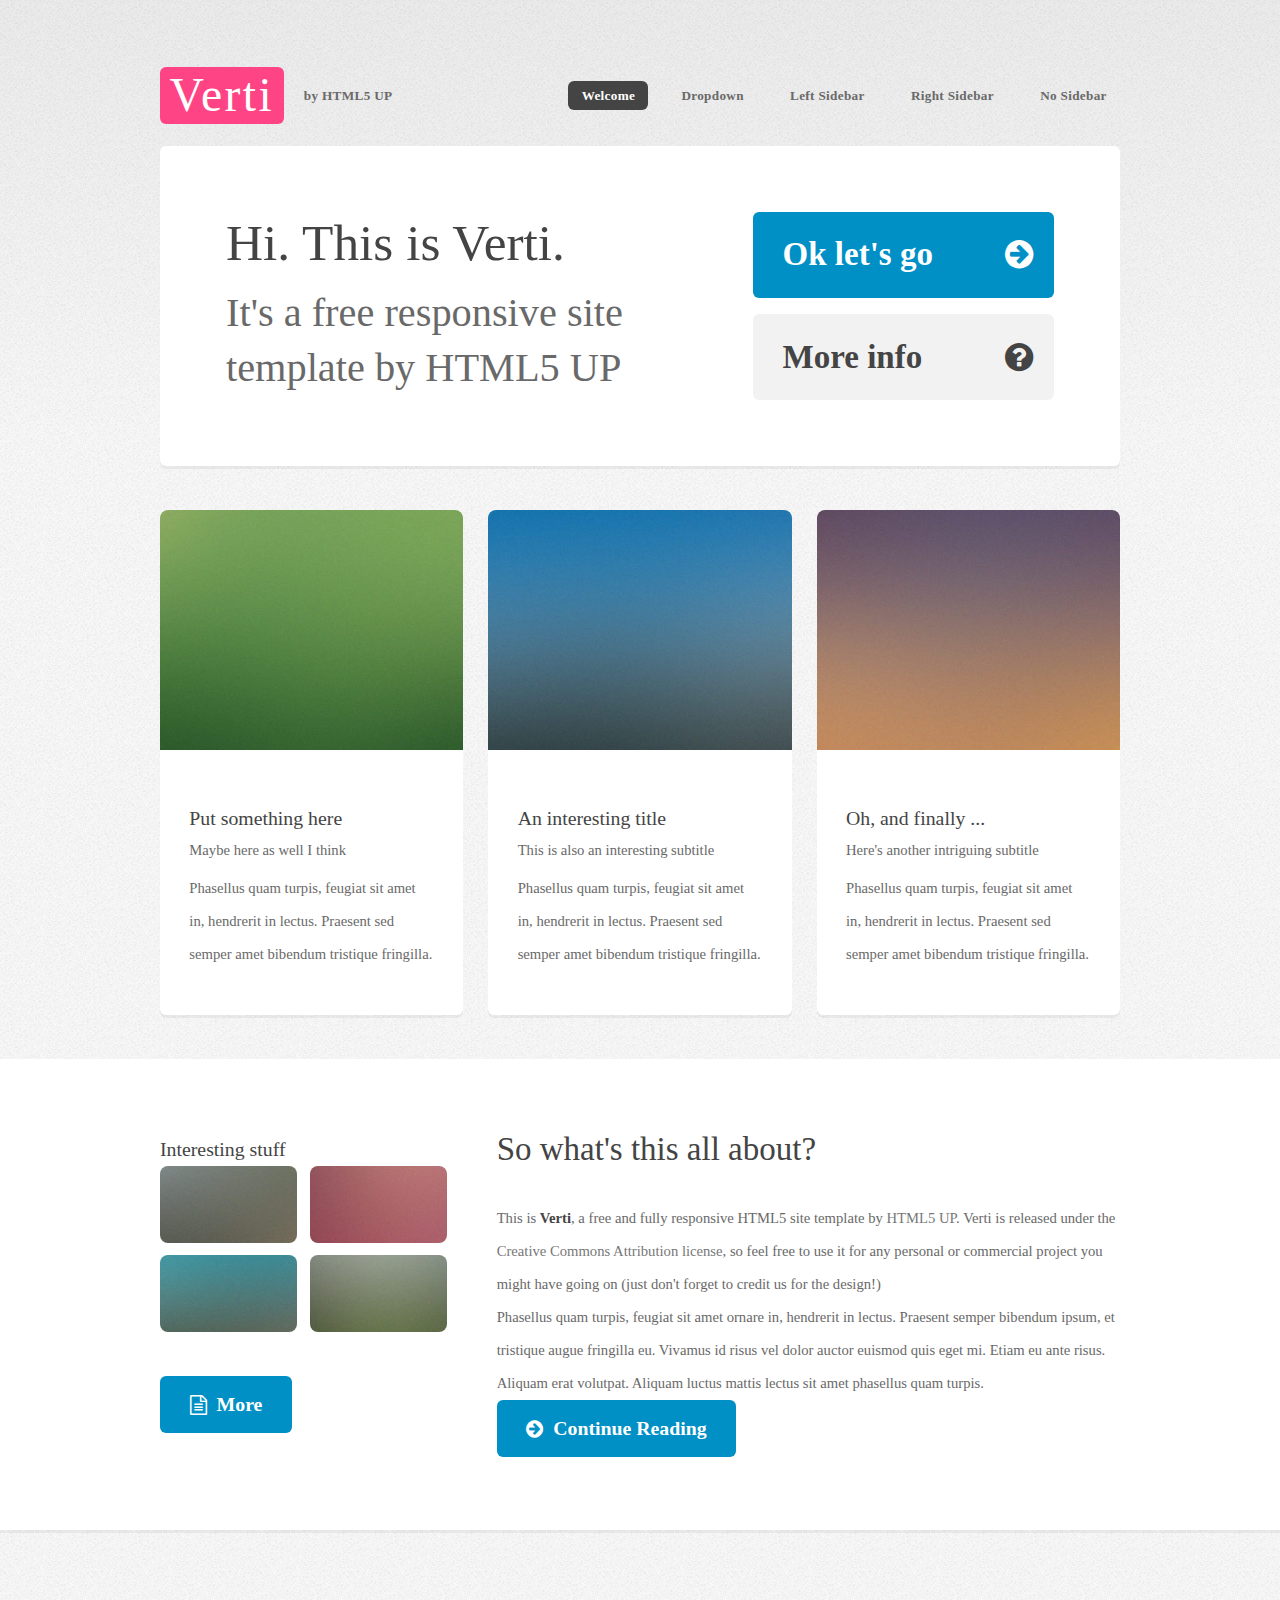
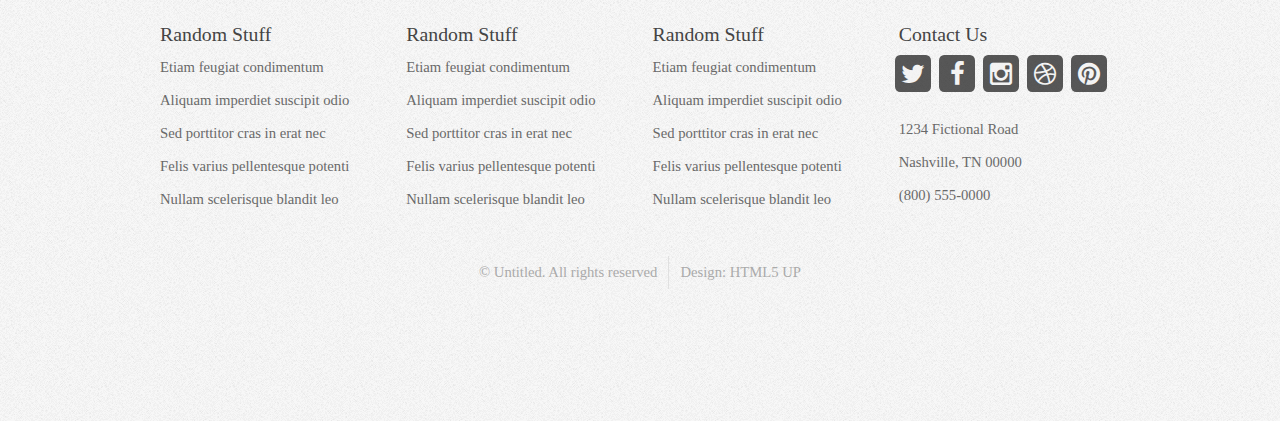
<file: blog/content/templates/ALWV/index.html>
<!DOCTYPE HTML>
<!--
	Verti by HTML5 UP
	html5up.net | @n33co
	Free for personal and commercial use under the CCA 3.0 license (html5up.net/license)
-->
<html>
	<head>
		<title>Verti by HTML5 UP</title>
		<meta charset="utf-8" />
		<meta name="viewport" content="width=device-width, initial-scale=1" />
		<!--[if lte IE 8]><script src="assets/js/ie/html5shiv.js"></script><![endif]-->
		<link rel="stylesheet" href="assets/css/main.css" />
		<!--[if lte IE 8]><link rel="stylesheet" href="assets/css/ie8.css" /><![endif]-->
	</head>
	<body class="homepage">
		<div id="page-wrapper">

			<!-- Header -->
				<div id="header-wrapper">
					<header id="header" class="container">

						<!-- Logo -->
							<div id="logo">
								<h1><a href="index.html">Verti</a></h1>
								<span>by HTML5 UP</span>
							</div>

						<!-- Nav -->
							<nav id="nav">
								<ul>
									<li class="current"><a href="index.html">Welcome</a></li>
									<li>
										<a href="#">Dropdown</a>
										<ul>
											<li><a href="#">Lorem ipsum dolor</a></li>
											<li><a href="#">Magna phasellus</a></li>
											<li>
												<a href="#">Phasellus consequat</a>
												<ul>
													<li><a href="#">Lorem ipsum dolor</a></li>
													<li><a href="#">Phasellus consequat</a></li>
													<li><a href="#">Magna phasellus</a></li>
													<li><a href="#">Etiam dolore nisl</a></li>
												</ul>
											</li>
											<li><a href="#">Veroeros feugiat</a></li>
										</ul>
									</li>
									<li><a href="left-sidebar.html">Left Sidebar</a></li>
									<li><a href="right-sidebar.html">Right Sidebar</a></li>
									<li><a href="no-sidebar.html">No Sidebar</a></li>
								</ul>
							</nav>

					</header>
				</div>

			<!-- Banner -->
				<div id="banner-wrapper">
					<div id="banner" class="box container">
						<div class="row">
							<div class="7u 12u(medium)">
								<h2>Hi. This is Verti.</h2>
								<p>It's a free responsive site template by HTML5 UP</p>
							</div>
							<div class="5u 12u(medium)">
								<ul>
									<li><a href="#" class="button big icon fa-arrow-circle-right">Ok let's go</a></li>
									<li><a href="#" class="button alt big icon fa-question-circle">More info</a></li>
								</ul>
							</div>
						</div>
					</div>
				</div>

			<!-- Features -->
				<div id="features-wrapper">
					<div class="container">
						<div class="row">
							<div class="4u 12u(medium)">

								<!-- Box -->
									<section class="box feature">
										<a href="#" class="image featured"><img src="images/pic01.jpg" alt="" /></a>
										<div class="inner">
											<header>
												<h2>Put something here</h2>
												<p>Maybe here as well I think</p>
											</header>
											<p>Phasellus quam turpis, feugiat sit amet in, hendrerit in lectus. Praesent sed semper amet bibendum tristique fringilla.</p>
										</div>
									</section>

							</div>
							<div class="4u 12u(medium)">

								<!-- Box -->
									<section class="box feature">
										<a href="#" class="image featured"><img src="images/pic02.jpg" alt="" /></a>
										<div class="inner">
											<header>
												<h2>An interesting title</h2>
												<p>This is also an interesting subtitle</p>
											</header>
											<p>Phasellus quam turpis, feugiat sit amet in, hendrerit in lectus. Praesent sed semper amet bibendum tristique fringilla.</p>
										</div>
									</section>

							</div>
							<div class="4u 12u(medium)">

								<!-- Box -->
									<section class="box feature">
										<a href="#" class="image featured"><img src="images/pic03.jpg" alt="" /></a>
										<div class="inner">
											<header>
												<h2>Oh, and finally ...</h2>
												<p>Here's another intriguing subtitle</p>
											</header>
											<p>Phasellus quam turpis, feugiat sit amet in, hendrerit in lectus. Praesent sed semper amet bibendum tristique fringilla.</p>
										</div>
									</section>

							</div>
						</div>
					</div>
				</div>

			<!-- Main -->
				<div id="main-wrapper">
					<div class="container">
						<div class="row 200%">
							<div class="4u 12u(medium)">

								<!-- Sidebar -->
									<div id="sidebar">
										<section class="widget thumbnails">
											<h3>Interesting stuff</h3>
											<div class="grid">
												<div class="row 50%">
													<div class="6u"><a href="#" class="image fit"><img src="images/pic04.jpg" alt="" /></a></div>
													<div class="6u"><a href="#" class="image fit"><img src="images/pic05.jpg" alt="" /></a></div>
													<div class="6u"><a href="#" class="image fit"><img src="images/pic06.jpg" alt="" /></a></div>
													<div class="6u"><a href="#" class="image fit"><img src="images/pic07.jpg" alt="" /></a></div>
												</div>
											</div>
											<a href="#" class="button icon fa-file-text-o">More</a>
										</section>
									</div>

							</div>
							<div class="8u 12u(medium) important(medium)">

								<!-- Content -->
									<div id="content">
										<section class="last">
											<h2>So what's this all about?</h2>
											<p>This is <strong>Verti</strong>, a free and fully responsive HTML5 site template by <a href="http://html5up.net">HTML5 UP</a>.
											Verti is released under the <a href="http://html5up.net/license">Creative Commons Attribution license</a>, so feel free to use it for any personal or commercial project you might have going on (just don't forget to credit us for the design!)</p>
											<p>Phasellus quam turpis, feugiat sit amet ornare in, hendrerit in lectus. Praesent semper bibendum ipsum, et tristique augue fringilla eu. Vivamus id risus vel dolor auctor euismod quis eget mi. Etiam eu ante risus. Aliquam erat volutpat. Aliquam luctus mattis lectus sit amet phasellus quam turpis.</p>
											<a href="#" class="button icon fa-arrow-circle-right">Continue Reading</a>
										</section>
									</div>

							</div>
						</div>
					</div>
				</div>

			<!-- Footer -->
				<div id="footer-wrapper">
					<footer id="footer" class="container">
						<div class="row">
							<div class="3u 6u(medium) 12u$(small)">

								<!-- Links -->
									<section class="widget links">
										<h3>Random Stuff</h3>
										<ul class="style2">
											<li><a href="#">Etiam feugiat condimentum</a></li>
											<li><a href="#">Aliquam imperdiet suscipit odio</a></li>
											<li><a href="#">Sed porttitor cras in erat nec</a></li>
											<li><a href="#">Felis varius pellentesque potenti</a></li>
											<li><a href="#">Nullam scelerisque blandit leo</a></li>
										</ul>
									</section>

							</div>
							<div class="3u 6u$(medium) 12u$(small)">

								<!-- Links -->
									<section class="widget links">
										<h3>Random Stuff</h3>
										<ul class="style2">
											<li><a href="#">Etiam feugiat condimentum</a></li>
											<li><a href="#">Aliquam imperdiet suscipit odio</a></li>
											<li><a href="#">Sed porttitor cras in erat nec</a></li>
											<li><a href="#">Felis varius pellentesque potenti</a></li>
											<li><a href="#">Nullam scelerisque blandit leo</a></li>
										</ul>
									</section>

							</div>
							<div class="3u 6u(medium) 12u$(small)">

								<!-- Links -->
									<section class="widget links">
										<h3>Random Stuff</h3>
										<ul class="style2">
											<li><a href="#">Etiam feugiat condimentum</a></li>
											<li><a href="#">Aliquam imperdiet suscipit odio</a></li>
											<li><a href="#">Sed porttitor cras in erat nec</a></li>
											<li><a href="#">Felis varius pellentesque potenti</a></li>
											<li><a href="#">Nullam scelerisque blandit leo</a></li>
										</ul>
									</section>

							</div>
							<div class="3u 6u$(medium) 12u$(small)">

								<!-- Contact -->
									<section class="widget contact last">
										<h3>Contact Us</h3>
										<ul>
											<li><a href="#" class="icon fa-twitter"><span class="label">Twitter</span></a></li>
											<li><a href="#" class="icon fa-facebook"><span class="label">Facebook</span></a></li>
											<li><a href="#" class="icon fa-instagram"><span class="label">Instagram</span></a></li>
											<li><a href="#" class="icon fa-dribbble"><span class="label">Dribbble</span></a></li>
											<li><a href="#" class="icon fa-pinterest"><span class="label">Pinterest</span></a></li>
										</ul>
										<p>1234 Fictional Road<br />
										Nashville, TN 00000<br />
										(800) 555-0000</p>
									</section>

							</div>
						</div>
						<div class="row">
							<div class="12u">
								<div id="copyright">
									<ul class="menu">
										<li>&copy; Untitled. All rights reserved</li><li>Design: <a href="http://html5up.net">HTML5 UP</a></li>
									</ul>
								</div>
							</div>
						</div>
					</footer>
				</div>

			</div>

		<!-- Scripts -->

			<script src="assets/js/jquery.min.js"></script>
			<script src="assets/js/jquery.dropotron.min.js"></script>
			<script src="assets/js/skel.min.js"></script>
			<script src="assets/js/util.js"></script>
			<!--[if lte IE 8]><script src="assets/js/ie/respond.min.js"></script><![endif]-->
			<script src="assets/js/main.js"></script>

	</body>
</html>
</file>
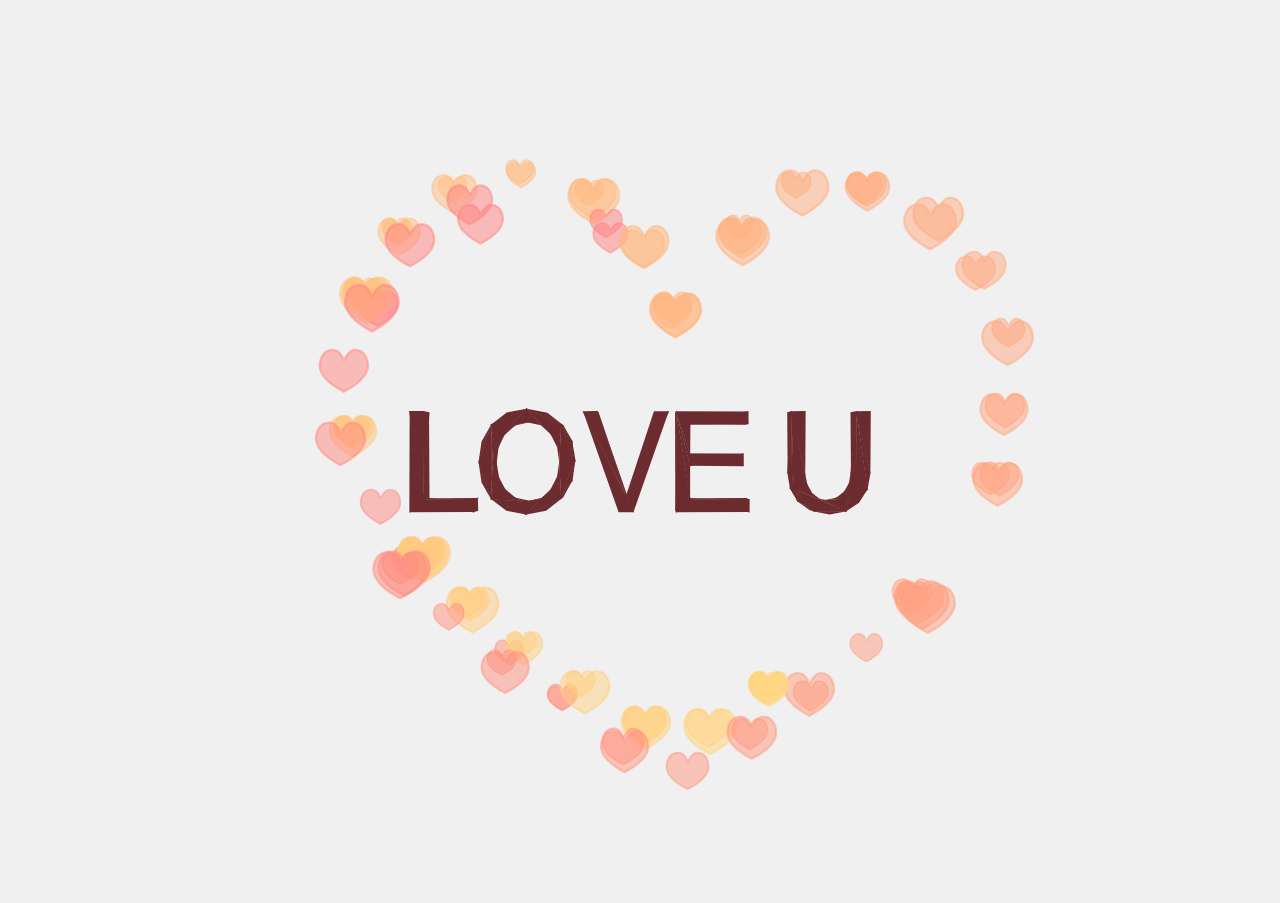
<file: blog/520.html>
<!DOCTYPE html>
<html lang="en">
	<head>
		<title>女神节-爱你</title>
		<meta charset="utf-8">
		<meta name="viewport" content="width=device-width, user-scalable=no, minimum-scale=1.0, maximum-scale=1.0">
		<style>
			body {
				font-family: Monospace;
				background-color: #f0f0f0;
				margin: 0px;
				overflow: hidden;
			}
		</style>
	</head>
	<body>


		<script src="js/nb.js"></script>

		<script src="js/Projector.js"></script>
		<script src="js/CanvasRenderer.js"></script>

		<script src="js/tween.min.js"></script>
		<script src="js/Sparks.js"></script>

		<!-- load the font file from canvas-text -->

		<script src="js/helvetiker_regular.typeface.js"></script>


		<script>

			var container;

			var camera, scene, renderer;

			var group, text, plane;

			var targetRotation = 0;
			var targetRotationOnMouseDown = 0;

			var mouseX = 0;
			var mouseXOnMouseDown = 0;

			var windowHalfX = window.innerWidth / 2;
			var windowHalfY = window.innerHeight / 2;

			var heartShape, particleCloud, sparksEmitter, emitterPos;
			var _rotation = 0;
			var timeOnShapePath = 0;

			init();
			animate();

			function init() {

				container = document.createElement( 'div' );
				document.body.appendChild( container );


                //相机
				camera = new THREE.PerspectiveCamera( 50, window.innerWidth / window.innerHeight, 1, 1000);
				camera.position.set( 0, 150, 800 );

                //场景
				scene = new THREE.Scene();

				group = new THREE.Group();
				scene.add( group );

				// Get text from hash

				var string = "LOVE U";
				var hash = document.location.hash.substr( 1 );

				if ( hash.length !== 0 ) {

					string = hash;

				}

				var text3d = new THREE.TextGeometry( string, {

					size: 80,
					height: 20,
					curveSegments: 2,
					font: "helvetiker"

				});

				text3d.computeBoundingBox();
				var centerOffset = -0.5 * ( text3d.boundingBox.max.x - text3d.boundingBox.min.x );

				var textMaterial = new THREE.MeshBasicMaterial( { color: Math.random() * 0xffffff, overdraw: 0.5 } );

				text = new THREE.Mesh( text3d, textMaterial );

				// Potentially, we can extract the vertices or faces of the text to generate particles too.
				// Geo > Vertices > Position

				text.position.x = centerOffset;
				text.position.y = 100;
				text.position.z = 0;

				text.rotation.x = 0;
				text.rotation.y = Math.PI * 2;

				group.add( text );


				particleCloud = new THREE.Object3D(); // Just a group
				particleCloud.y = 800;
				group.add( particleCloud );

				// Create Particle Systems

				// Heart

				var x = 0, y = 0;

				heartShape = new THREE.Shape();

				heartShape.moveTo( x + 25, y + 25 );
				heartShape.bezierCurveTo( x + 25, y + 25, x + 20, y, x, y );
				heartShape.bezierCurveTo( x - 30, y, x - 30, y + 35,x - 30,y + 35 );
				heartShape.bezierCurveTo( x - 30, y + 55, x - 10, y + 77, x + 25, y + 95 );
				heartShape.bezierCurveTo( x + 60, y + 77, x + 80, y + 55, x + 80, y + 35 );
				heartShape.bezierCurveTo( x + 80, y + 35, x + 80, y, x + 50, y );
				heartShape.bezierCurveTo( x + 35, y, x + 25, y + 25, x + 25, y + 25 );

				var hue = 0;

				var hearts = function ( context ) {

					context.globalAlpha = 0.5;
					var x = 0, y = 0;
					context.scale(0.05, -0.05); // Scale so canvas render can redraw within bounds
					context.beginPath();
					 // From http://blog.burlock.org/html5/130-paths
					context.bezierCurveTo( x + 2.5, y + 2.5, x + 2.0, y, x, y );
					context.bezierCurveTo( x - 3.0, y, x - 3.0, y + 3.5,x - 3.0,y + 3.5 );
					context.bezierCurveTo( x - 3.0, y + 5.5, x - 1.0, y + 7.7, x + 2.5, y + 9.5 );
					context.bezierCurveTo( x + 6.0, y + 7.7, x + 8.0, y + 5.5, x + 8.0, y + 3.5 );
					context.bezierCurveTo( x + 8.0, y + 3.5, x + 8.0, y, x + 5.0, y );
					context.bezierCurveTo( x + 3.5, y, x + 2.5, y + 2.5, x + 2.5, y + 2.5 );
					context.fill();
					context.lineWidth = 0.5; //0.05
					context.stroke();

				}

				var setTargetParticle = function() {

					var material = new THREE.SpriteCanvasMaterial( {
						program: hearts
					} );

					material.color.setHSL(hue, 1, 0.75);
					hue += 0.001;
					if (hue>1) hue-=1;

					particle = new THREE.Sprite( material );

					particle.scale.x = particle.scale.y = Math.random() * 40 + 40;
					particleCloud.add( particle );

					return particle;

				};

				var onParticleCreated = function( p ) {

					p.target.position.copy( p.position );

				};

				var onParticleDead = function( particle ) {

					particle.target.visible = false;
					particleCloud.remove( particle.target );

				};

				sparksEmitter = new SPARKS.Emitter(new SPARKS.SteadyCounter(160));

				emitterpos = new THREE.Vector3();

				sparksEmitter.addInitializer(new SPARKS.Position( new SPARKS.PointZone( emitterpos ) ) );
				sparksEmitter.addInitializer(new SPARKS.Lifetime(0,2));
				sparksEmitter.addInitializer(new SPARKS.Target(null, setTargetParticle));

				sparksEmitter.addInitializer(new SPARKS.Velocity(new SPARKS.PointZone(new THREE.Vector3(0,-50,10))));

				// TOTRY Set velocity to move away from centroid

				sparksEmitter.addAction(new SPARKS.Age());
				//sparksEmitter.addAction(new SPARKS.Accelerate(0.2));
				sparksEmitter.addAction(new SPARKS.Move());
				sparksEmitter.addAction(new SPARKS.RandomDrift(50,50,2000));

				sparksEmitter.addCallback("created", onParticleCreated);
				sparksEmitter.addCallback("dead", onParticleDead);
				sparksEmitter.addCallback("updated", function( particle ) {

					particle.target.position.copy( particle.position );

				});

				sparksEmitter.start();

				// End Particles


				renderer = new THREE.CanvasRenderer();
				renderer.setClearColor( 0xf0f0f0 );
				renderer.setPixelRatio( window.devicePixelRatio );
				renderer.setSize( window.innerWidth, window.innerHeight );
				container.appendChild( renderer.domElement );

				document.addEventListener( 'mousedown', onDocumentMouseDown, false );
				document.addEventListener( 'touchstart', onDocumentTouchStart, false );
				document.addEventListener( 'touchmove', onDocumentTouchMove, false );

				//

				window.addEventListener( 'resize', onWindowResize, false );

			}

			function onWindowResize() {

				windowHalfX = window.innerWidth / 2;
				windowHalfY = window.innerHeight / 2;

				camera.aspect = window.innerWidth / window.innerHeight;
				camera.updateProjectionMatrix();

				renderer.setSize( window.innerWidth, window.innerHeight );

			}

			//

			document.addEventListener( 'mousemove', onDocumentMouseMove, false );

			function onDocumentMouseDown( event ) {

				event.preventDefault();

				mouseXOnMouseDown = event.clientX - windowHalfX;
				targetRotationOnMouseDown = targetRotation;

				if ( sparksEmitter.isRunning() ) {

					sparksEmitter.stop();

				} else {

					sparksEmitter.start();

				}

			}

			function onDocumentMouseMove( event ) {

				mouseX = event.clientX - windowHalfX;

				targetRotation = targetRotationOnMouseDown + ( mouseX - mouseXOnMouseDown ) * 0.02;

			}

			function onDocumentTouchStart( event ) {

				if ( event.touches.length == 1 ) {

					event.preventDefault();

					mouseXOnMouseDown = event.touches[ 0 ].pageX - windowHalfX;
					targetRotationOnMouseDown = targetRotation;

				}

			}

			function onDocumentTouchMove( event ) {

				if ( event.touches.length == 1 ) {

					event.preventDefault();

					mouseX = event.touches[ 0 ].pageX - windowHalfX;
					targetRotation = targetRotationOnMouseDown + ( mouseX - mouseXOnMouseDown ) * 0.05;

				}

			}

			//

			function animate() {//更新场景

				requestAnimationFrame( animate );

				render();

			}

			function render() {

				timeOnShapePath += 0.0337;

				if (timeOnShapePath > 1) timeOnShapePath -= 1;

				// TODO Create a PointOnShape Action/Zone in the particle engine
				var pointOnShape = heartShape.getPointAt( timeOnShapePath );

				emitterpos.x = pointOnShape.x * 5 - 100;
				emitterpos.y = -pointOnShape.y * 5 + 400;

				// Pretty cool effect if you enable this
				// particleCloud.rotation.y += 0.05;

				group.rotation.y += ( targetRotation - group.rotation.y ) * 0.05;
				renderer.render( scene, camera );
			}

		</script>

	</body>
</html>
</file>
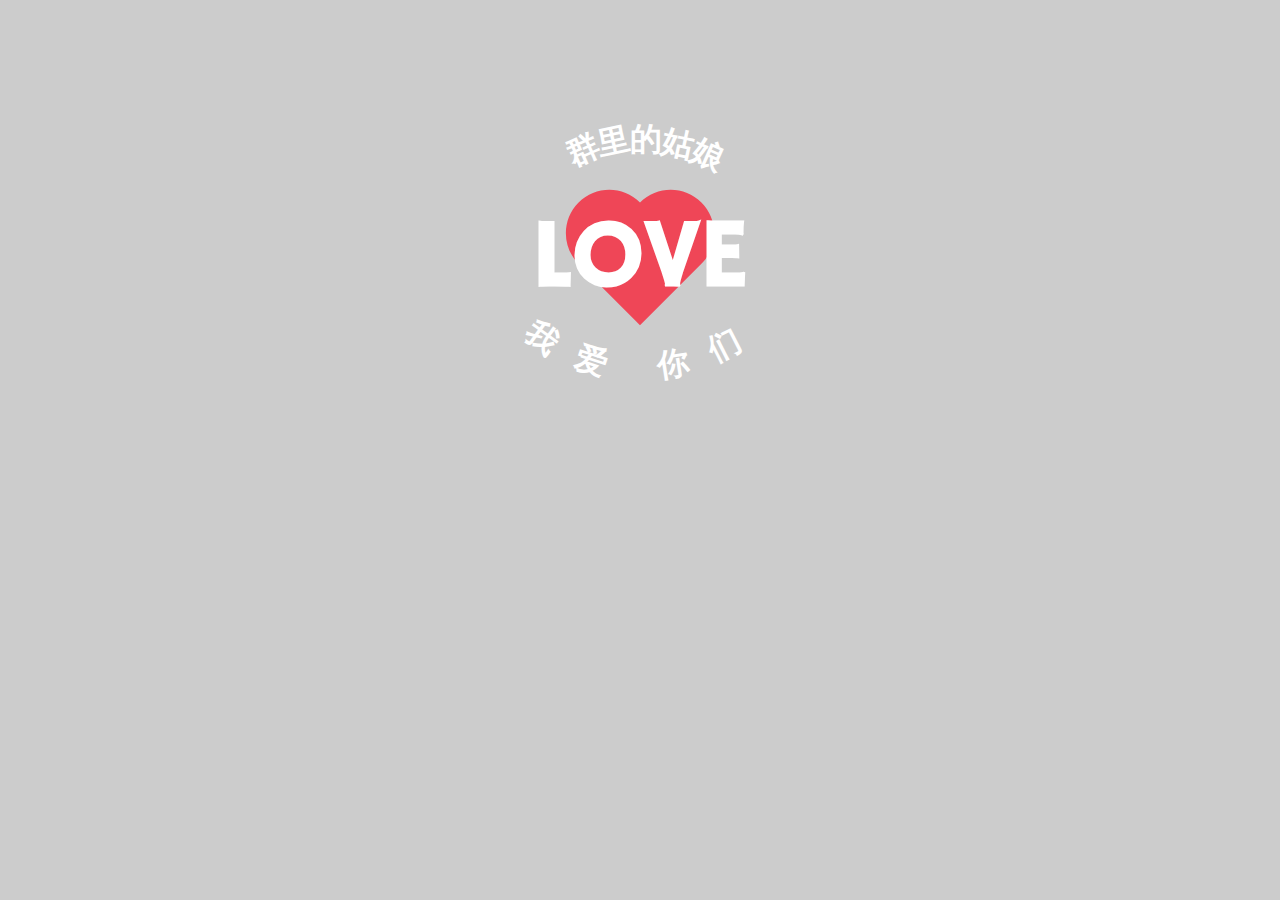
<file: blog/all.html>
<!DOCTYPE html>
<html>
<head>
<meta charset="UTF-8">
<title>女神节</title>

<style>
@import url(http://fonts.useso.com/css?family=Inconsolata:400,700);
@import url(http://fonts.useso.com/css?family=Hammersmith+One);
body {
  background-color: #ccc;
}
.container {
  width: 512px;
  height: 380px;
  margin: auto;
  margin-top: 0;
}

.heart {
  z-index: 1;
  width: 150px;
  height: 150px;
  position: absolute;
  top: 50%;
  margin-top: -75px;
  left: 50%;
  margin-left: -75px;
  background-size: 100%;
  background-repeat: no-repeat;
  background-image:url("[data-uri]");
}
.hometown {
  font-family:'Inconsolata', sans-serif;
  font-weight: bold;
  font-size: 2.0em;
  text-transform: uppercase;
  position: relative;
  z-index: 1;
  width: 512px;
  height: 512px;
  color: #FFF;
}
#top {
  width: 200px;
  margin: auto;
  position: relative;
}
#top span {
  height: 350px;
  position: absolute;
  width: 20px;
  left: 50%;
  margin-left: -10px;
  top: 110px;
}
.char1 {
	transform: rotate(-36deg);
}
.char2 {
	transform: rotate(-24deg);
}
.char3 {
	transform: rotate(-12deg);
}
.char4 {
	transform: rotate(0deg);
}
.char5 {
	transform: rotate(12deg);
}
.char6 {
	transform: rotate(24deg);
}
.char7 {
	transform: rotate(36deg);
}

#bottom span {
  height: 350px;
  line-height: 700px;
  position: absolute;
  width: 20px;
  left: 50%;
  margin-left: -10px;
  top: 10px;
}

#bottom .char1 {
	transform: rotate(36deg);
}
#bottom .char2 {
	transform: rotate(27deg);
}
#bottom .char3 {
	transform: rotate(18deg);
}
#bottom .char4 {
	transform: rotate(9deg);
}
#bottom .char5 {
	transform: rotate(0deg);
}
#bottom .char6 {
	transform: rotate(-9deg);
}
#bottom .char7 {
	transform: rotate(-18deg);
}
#bottom .char8 {
	transform: rotate(-27deg);
}
#bottom .char9 {
	transform: rotate(-36deg);
}

.city {
  font-family:"Hammersmith One";
  display: inline-block;
  width: 100%;
  height: 300px;
  padding-top: 45px;
  text-align: center;
  font-size: 3.0em;
  z-index: 100;
  position: absolute;
  top: 50%;
  margin-top: -110px;
}

.heart {
  animation: HEARTBEAT 2.5s infinite;
}
#top span {
  animation: BOUNCE 2.5s infinite;
}

@keyframes HEARTBEAT {
  0% {
    transform: scale(1);
  }
  5% {
    transform: scale(1.3);
  }
  10% {
    transform: scale(1.1);
  }
  15% {
    transform: scale(1.5);
  }
  50% {
    transform: scale(1);
  }
  100% {
    transform: scale(1);
  }
}
@keyframes BOUNCE {
  0% {
    top: 110px;
  }
  10% {
    top: 80px;
  }
  15% {
    top: 85px;
  }
  20% {
    top: 70px;
  }
  75% {
    top: 110px;
  }
  100% {
    top: 110px;
  }
}

</style>

<script src="js/prefixfree.min.js"></script>

</head>

<body>

<div class="container bg">
	<div class="hometown">
		<div class="heart"></div>
		<div id="top"> 群里的姑娘</div>
		<div class="city">Love</div>
		<div id="bottom">我 爱  你 们</div>
	</div>
</div>

<script type="text/javascript" src='js/jquery.js'></script>
<script type="text/javascript" src='js/jquery.lettering.js'></script>
<script type="text/javascript">
$(document).ready(function(){
	$("#top").lettering();
	$("#bottom").lettering();
});
</script>
</body>
</html>
</file>
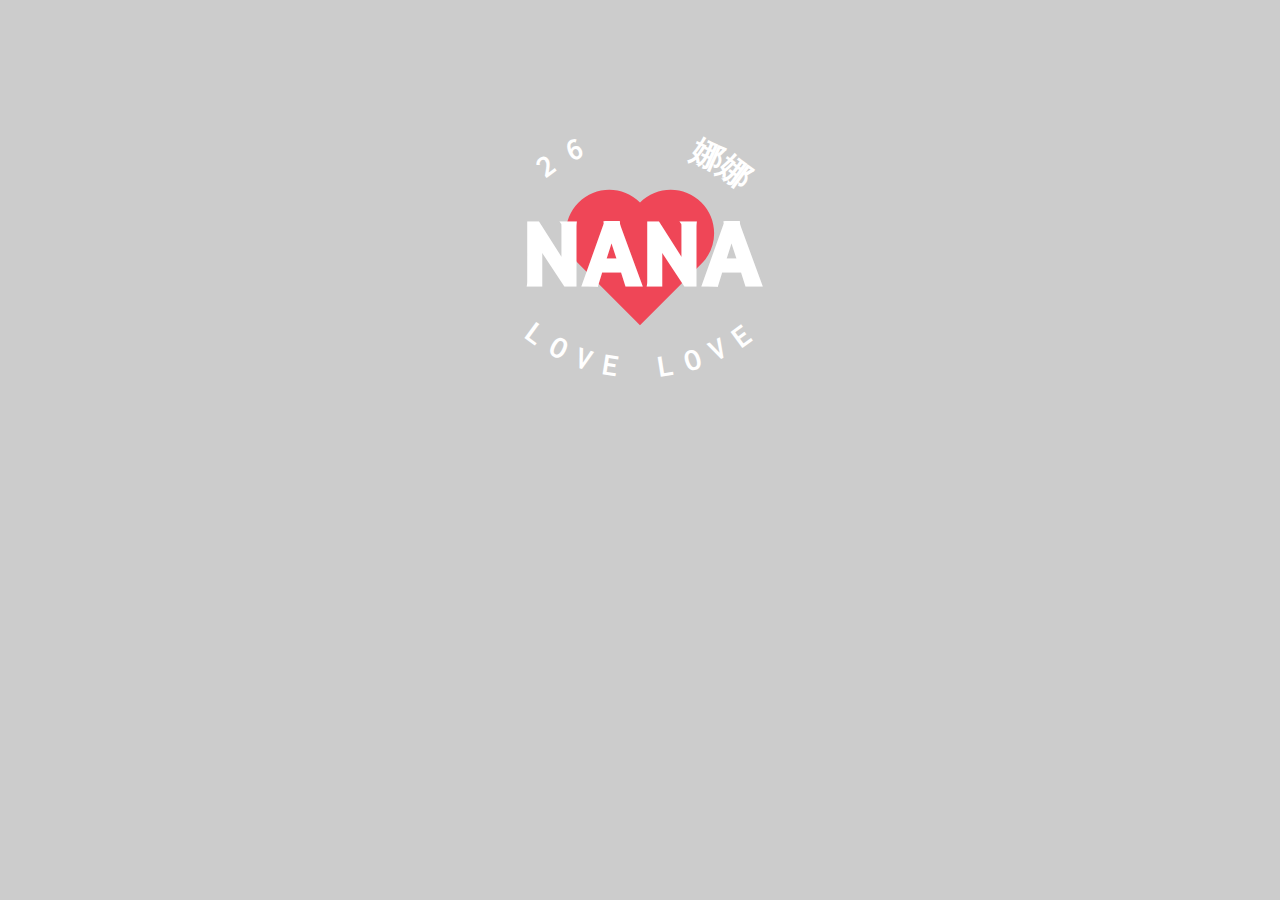
<file: blog/love.html>
<!DOCTYPE html>
<html>
<head>
<meta charset="UTF-8">
<title>女神节</title>

<style>
@import url(http://fonts.useso.com/css?family=Inconsolata:400,700);
@import url(http://fonts.useso.com/css?family=Hammersmith+One);
body {
  background-color: #ccc;
}
.container {
  width: 512px;
  height: 380px;
  margin: auto;
  margin-top: 0;
}

.heart {
  z-index: 1;
  width: 150px;
  height: 150px;
  position: absolute;
  top: 50%;
  margin-top: -75px;
  left: 50%;
  margin-left: -75px;
  background-size: 100%;
  background-repeat: no-repeat;
  background-image:url("[data-uri]");
}
.hometown {
  font-family:'Inconsolata', sans-serif;
  font-weight: bold;
  font-size: 2.0em;
  text-transform: uppercase;
  position: relative;
  z-index: 1;
  width: 512px;
  height: 512px;
  color: #FFF;
}
#top {
  width: 200px;
  margin: auto;
  position: relative;
}
#top span {
  height: 350px;
  position: absolute;
  width: 20px;
  left: 50%;
  margin-left: -10px;
  top: 110px;
}
.char1 {
	transform: rotate(-36deg);
}
.char2 {
	transform: rotate(-24deg);
}
.char3 {
	transform: rotate(-12deg);
}
.char4 {
	transform: rotate(0deg);
}
.char5 {
	transform: rotate(12deg);
}
.char6 {
	transform: rotate(24deg);
}
.char7 {
	transform: rotate(36deg);
}

#bottom span {
  height: 350px;
  line-height: 700px;
  position: absolute;
  width: 20px;
  left: 50%;
  margin-left: -10px;
  top: 10px;
}

#bottom .char1 {
	transform: rotate(36deg);
}
#bottom .char2 {
	transform: rotate(27deg);
}
#bottom .char3 {
	transform: rotate(18deg);
}
#bottom .char4 {
	transform: rotate(9deg);
}
#bottom .char5 {
	transform: rotate(0deg);
}
#bottom .char6 {
	transform: rotate(-9deg);
}
#bottom .char7 {
	transform: rotate(-18deg);
}
#bottom .char8 {
	transform: rotate(-27deg);
}
#bottom .char9 {
	transform: rotate(-36deg);
}

.city {
  font-family:"Hammersmith One";
  display: inline-block;
  width: 100%;
  height: 300px;
  padding-top: 45px;
  text-align: center;
  font-size: 3.0em;
  z-index: 100;
  position: absolute;
  top: 50%;
  margin-top: -110px;
}

.heart {
  animation: HEARTBEAT 2.5s infinite;
}
#top span {
  animation: BOUNCE 2.5s infinite;
}

@keyframes HEARTBEAT {
  0% {
    transform: scale(1);
  }
  5% {
    transform: scale(1.3);
  }
  10% {
    transform: scale(1.1);
  }
  15% {
    transform: scale(1.5);
  }
  50% {
    transform: scale(1);
  }
  100% {
    transform: scale(1);
  }
}
@keyframes BOUNCE {
  0% {
    top: 110px;
  }
  10% {
    top: 80px;
  }
  15% {
    top: 85px;
  }
  20% {
    top: 70px;
  }
  75% {
    top: 110px;
  }
  100% {
    top: 110px;
  }
}

</style>

<script src="js/prefixfree.min.js"></script>

</head>

<body>

<div class="container bg">
	<div class="hometown">
		<div class="heart"></div>
		<div id="top">26   娜娜</div>
		<div class="city">NaNa</div>
		<div id="bottom">Love love</div>
	</div>
</div>

<script type="text/javascript" src='js/jquery.js'></script>
<script type="text/javascript" src='js/jquery.lettering.js'></script>
<script type="text/javascript">
$(document).ready(function(){
	$("#top").lettering();
	$("#bottom").lettering();
});
</script>
</body>
</html>
</file>
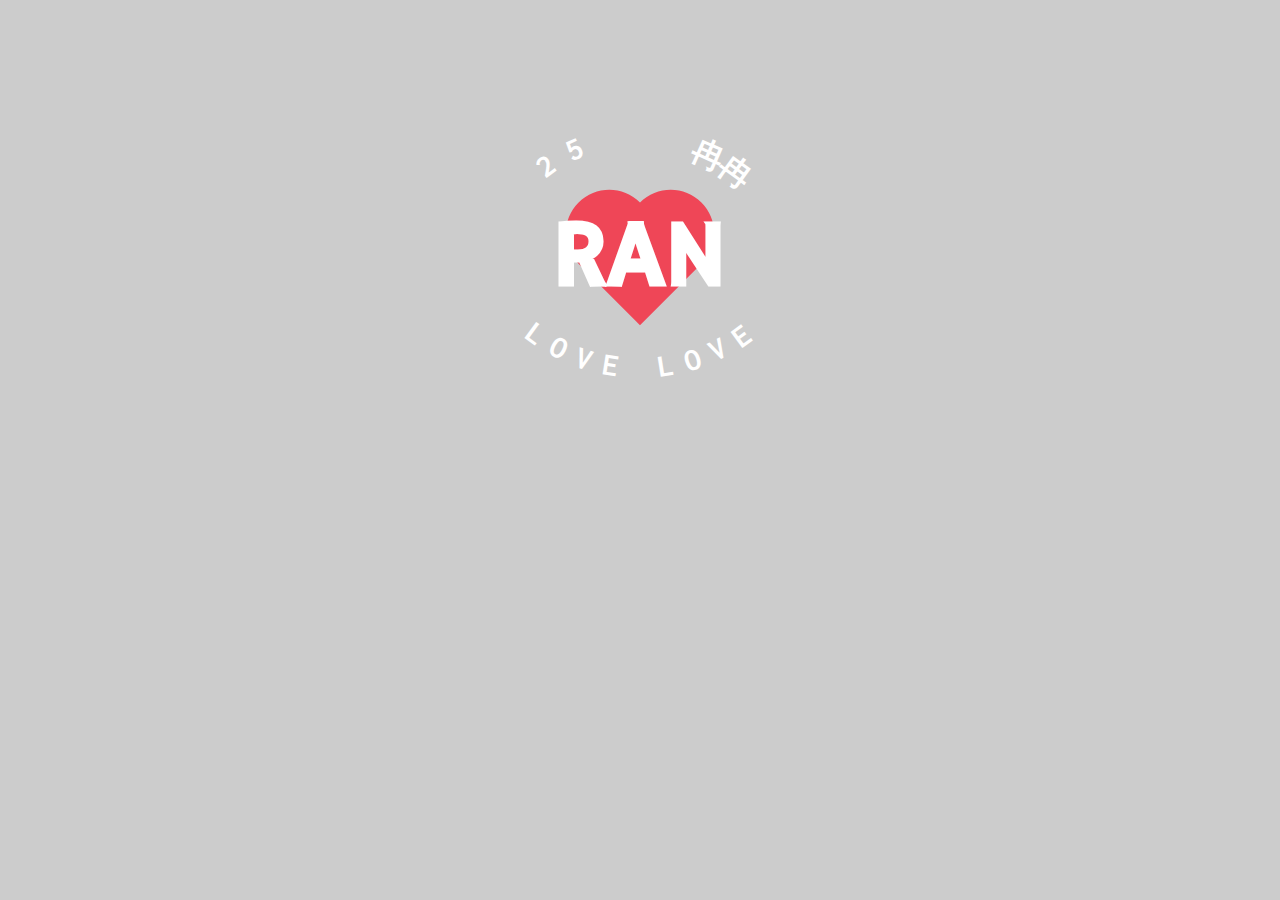
<file: blog/ran.html>
<!DOCTYPE html>
<html>
<head>
<meta charset="UTF-8">
<title>女神</title>

<style>
@import url(http://fonts.useso.com/css?family=Inconsolata:400,700);
@import url(http://fonts.useso.com/css?family=Hammersmith+One);
body {
  background-color: #ccc;
}
.container {
  width: 512px;
  height: 380px;
  margin: auto;
  margin-top: 0;
}

.heart {
  z-index: 1;
  width: 150px;
  height: 150px;
  position: absolute;
  top: 50%;
  margin-top: -75px;
  left: 50%;
  margin-left: -75px;
  background-size: 100%;
  background-repeat: no-repeat;
  background-image:url("[data-uri]");
}
.hometown {
  font-family:'Inconsolata', sans-serif;
  font-weight: bold;
  font-size: 2.0em;
  text-transform: uppercase;
  position: relative;
  z-index: 1;
  width: 512px;
  height: 512px;
  color: #FFF;
}
#top {
  width: 200px;
  margin: auto;
  position: relative;
}
#top span {
  height: 350px;
  position: absolute;
  width: 20px;
  left: 50%;
  margin-left: -10px;
  top: 110px;
}
.char1 {
	transform: rotate(-36deg);
}
.char2 {
	transform: rotate(-24deg);
}
.char3 {
	transform: rotate(-12deg);
}
.char4 {
	transform: rotate(0deg);
}
.char5 {
	transform: rotate(12deg);
}
.char6 {
	transform: rotate(24deg);
}
.char7 {
	transform: rotate(36deg);
}

#bottom span {
  height: 350px;
  line-height: 700px;
  position: absolute;
  width: 20px;
  left: 50%;
  margin-left: -10px;
  top: 10px;
}

#bottom .char1 {
	transform: rotate(36deg);
}
#bottom .char2 {
	transform: rotate(27deg);
}
#bottom .char3 {
	transform: rotate(18deg);
}
#bottom .char4 {
	transform: rotate(9deg);
}
#bottom .char5 {
	transform: rotate(0deg);
}
#bottom .char6 {
	transform: rotate(-9deg);
}
#bottom .char7 {
	transform: rotate(-18deg);
}
#bottom .char8 {
	transform: rotate(-27deg);
}
#bottom .char9 {
	transform: rotate(-36deg);
}

.city {
  font-family:"Hammersmith One";
  display: inline-block;
  width: 100%;
  height: 300px;
  padding-top: 45px;
  text-align: center;
  font-size: 3.0em;
  z-index: 100;
  position: absolute;
  top: 50%;
  margin-top: -110px;
}

.heart {
  animation: HEARTBEAT 2.5s infinite;
}
#top span {
  animation: BOUNCE 2.5s infinite;
}

@keyframes HEARTBEAT {
  0% {
    transform: scale(1);
  }
  5% {
    transform: scale(1.3);
  }
  10% {
    transform: scale(1.1);
  }
  15% {
    transform: scale(1.5);
  }
  50% {
    transform: scale(1);
  }
  100% {
    transform: scale(1);
  }
}
@keyframes BOUNCE {
  0% {
    top: 110px;
  }
  10% {
    top: 80px;
  }
  15% {
    top: 85px;
  }
  20% {
    top: 70px;
  }
  75% {
    top: 110px;
  }
  100% {
    top: 110px;
  }
}

</style>

<script src="js/prefixfree.min.js"></script>

</head>

<body>

<div class="container bg">
	<div class="hometown">
		<div class="heart"></div>
		<div id="top">25   冉冉</div>
		<div class="city">ran</div>
		<div id="bottom">Love Love</div>
	</div>
</div>

<script type="text/javascript" src='js/jquery.js'></script>
<script type="text/javascript" src='js/jquery.lettering.js'></script>
<script type="text/javascript">
$(document).ready(function(){
	$("#top").lettering();
	$("#bottom").lettering();
});
</script>
</body>
</html>
</file>
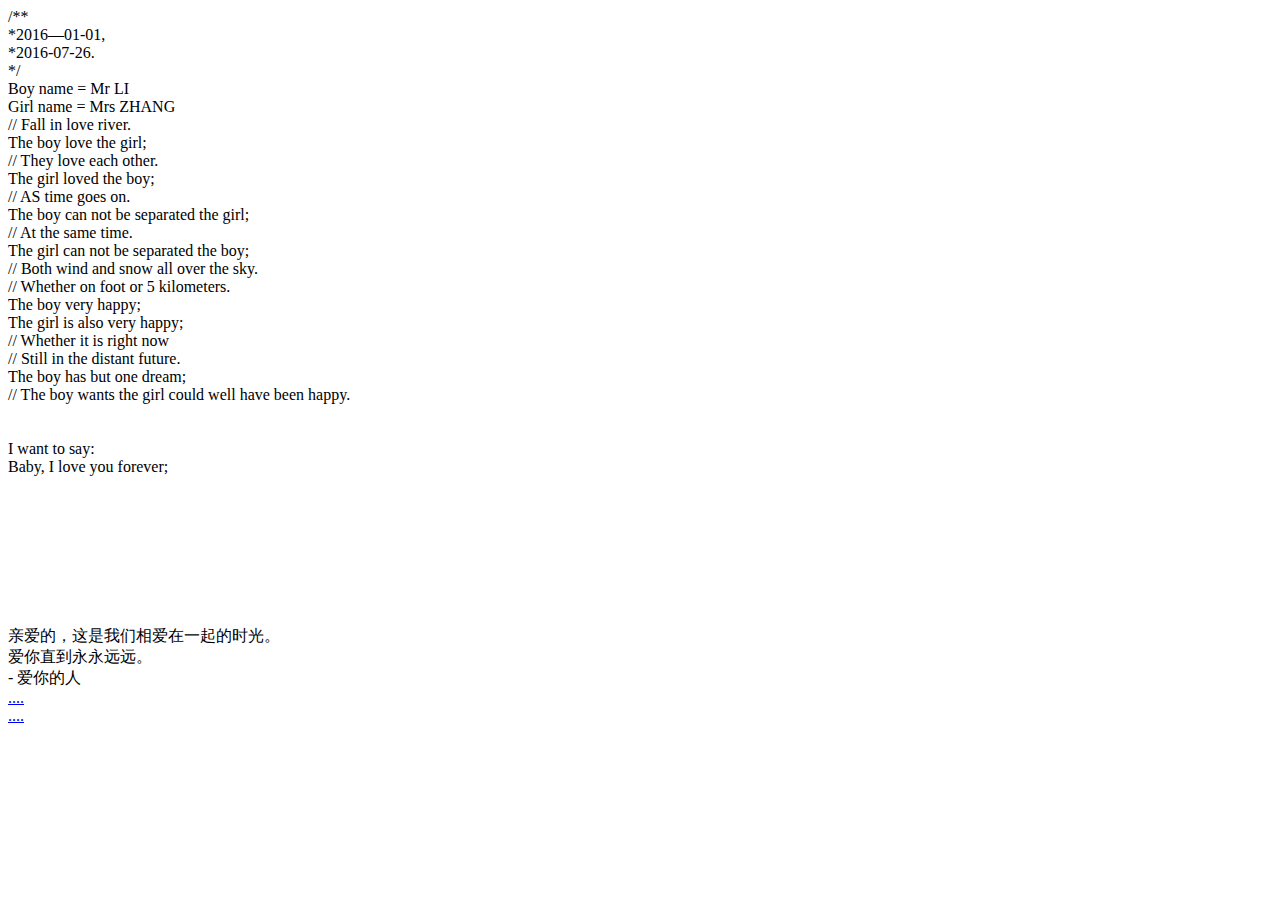
<file: blog/520/love.html>
<!DOCTYPE html PUBLIC "-//W3C//DTD XHTML 1.0 Transitional//EN" "http://www.w3.org/TR/xhtml1/DTD/xhtml1-transitional.dtd">
<html xmlns="http://www.w3.org/1999/xhtml">
<head>
<meta http-equiv="Content-Type" content="text/html; charset=utf-8" />
<title>情侣浪漫表白js特效代码</title>
<meta name="keywords" content="情侣,浪漫表白,js特效,代码"/>
<meta name="description" content="情侣浪漫表白js特效代码。"/>
<style type="text/css">
@font-face {
	font-family: digit;
	src: url('digital-7_mono.ttf') format("truetype");
}
</style>

<link href="http://www.jsdaima.com/Upload/1469497085/default.css" type="text/css" rel="stylesheet">
<script type="text/javascript" src="http://www.jsdaima.com/Upload/1469497085/jquery.js"></script>
<script type="text/javascript" src="http://www.jsdaima.com/Upload/1469497085/garden.js"></script>
<script type="text/javascript" src="http://www.jsdaima.com/Upload/1469497085/functions.js"></script>

</head>

<body>

<div id="mainDiv">
	<div id="content">
		<div id="code">
			<span class="comments">/**</span><br />
			<span class="space"/><span class="comments">*2016—01-01,</span><br />
			<span class="space"/><span class="comments">*2016-07-26.</span><br />
			<span class="space"/><span class="comments">*/</span><br />
			Boy name = <span class="keyword">Mr</span> LI<br />
			Girl name = <span class="keyword">Mrs</span> ZHANG<br />
			<span class="comments">// Fall in love river. </span><br />
			The boy love the girl;<br />
			<span class="comments">// They love each other.</span><br />
			The girl loved the boy;<br />
			<span class="comments">// AS time goes on.</span><br />
			The boy can not be separated the girl;<br />
			<span class="comments">// At the same time.</span><br />
			The girl can not be separated the boy;<br />
			<span class="comments">// Both wind and snow all over the sky.</span><br />
			<span class="comments">// Whether on foot or 5 kilometers.</span><br />
			<span class="keyword">The boy</span> very <span class="keyword">happy</span>;<br />
			<span class="keyword">The girl</span> is also very <span class="keyword">happy</span>;<br />
			<span class="placeholder"/><span class="comments">// Whether it is right now</span><br />
			<span class="placeholder"/><span class="comments">// Still in the distant future.</span><br />
			<span class="placeholder"/>The boy has but one dream;<br />
			<span class="comments">// The boy wants the girl could well have been happy.</span><br />
			<br>
			<br>
			I want to say:<br />
			Baby, I love you forever;<br />
		</div>
		<div id="loveHeart">
			<canvas id="garden"></canvas>
			<div id="words">
				<div id="messages">
					亲爱的，这是我们相爱在一起的时光。
					<div id="elapseClock"></div>
				</div>
				<div id="loveu">
					爱你直到永永远远。<br/>
					<div class="signature">- 爱你的人</div>
				</div>
			</div>
		</div>
	</div>
	<div id="copyright">
		<a href="#">....</a><br />
		<a href="#">....</a><br />
		
	</div>
</div>

<script type="text/javascript">
var offsetX = $("#loveHeart").width() / 2;
var offsetY = $("#loveHeart").height() / 2 - 55;
var together = new Date();
together.setFullYear(2016, 1, 1);
together.setHours(0);
together.setMinutes(0);
together.setSeconds(0);
together.setMilliseconds(0);

if (!document.createElement('canvas').getContext) {
	var msg = document.createElement("div");
	msg.id = "errorMsg";
	msg.innerHTML = "Your browser doesn't support HTML5!<br/>Recommend use Chrome 14+/IE 9+/Firefox 7+/Safari 4+"; 
	document.body.appendChild(msg);
	$("#code").css("display", "none")
	$("#copyright").css("position", "absolute");
	$("#copyright").css("bottom", "10px");
	document.execCommand("stop");
} else {
	setTimeout(function () {
		startHeartAnimation();
	}, 5000);

	timeElapse(together);
	setInterval(function () {
		timeElapse(together);
	}, 500);

	adjustCodePosition();
	$("#code").typewriter();
}
</script>
<script type="text/javascript">
function stopss(){
   return false;
}
document.oncontextmenu=stopss;
</script>
</body>
</html>
</file>
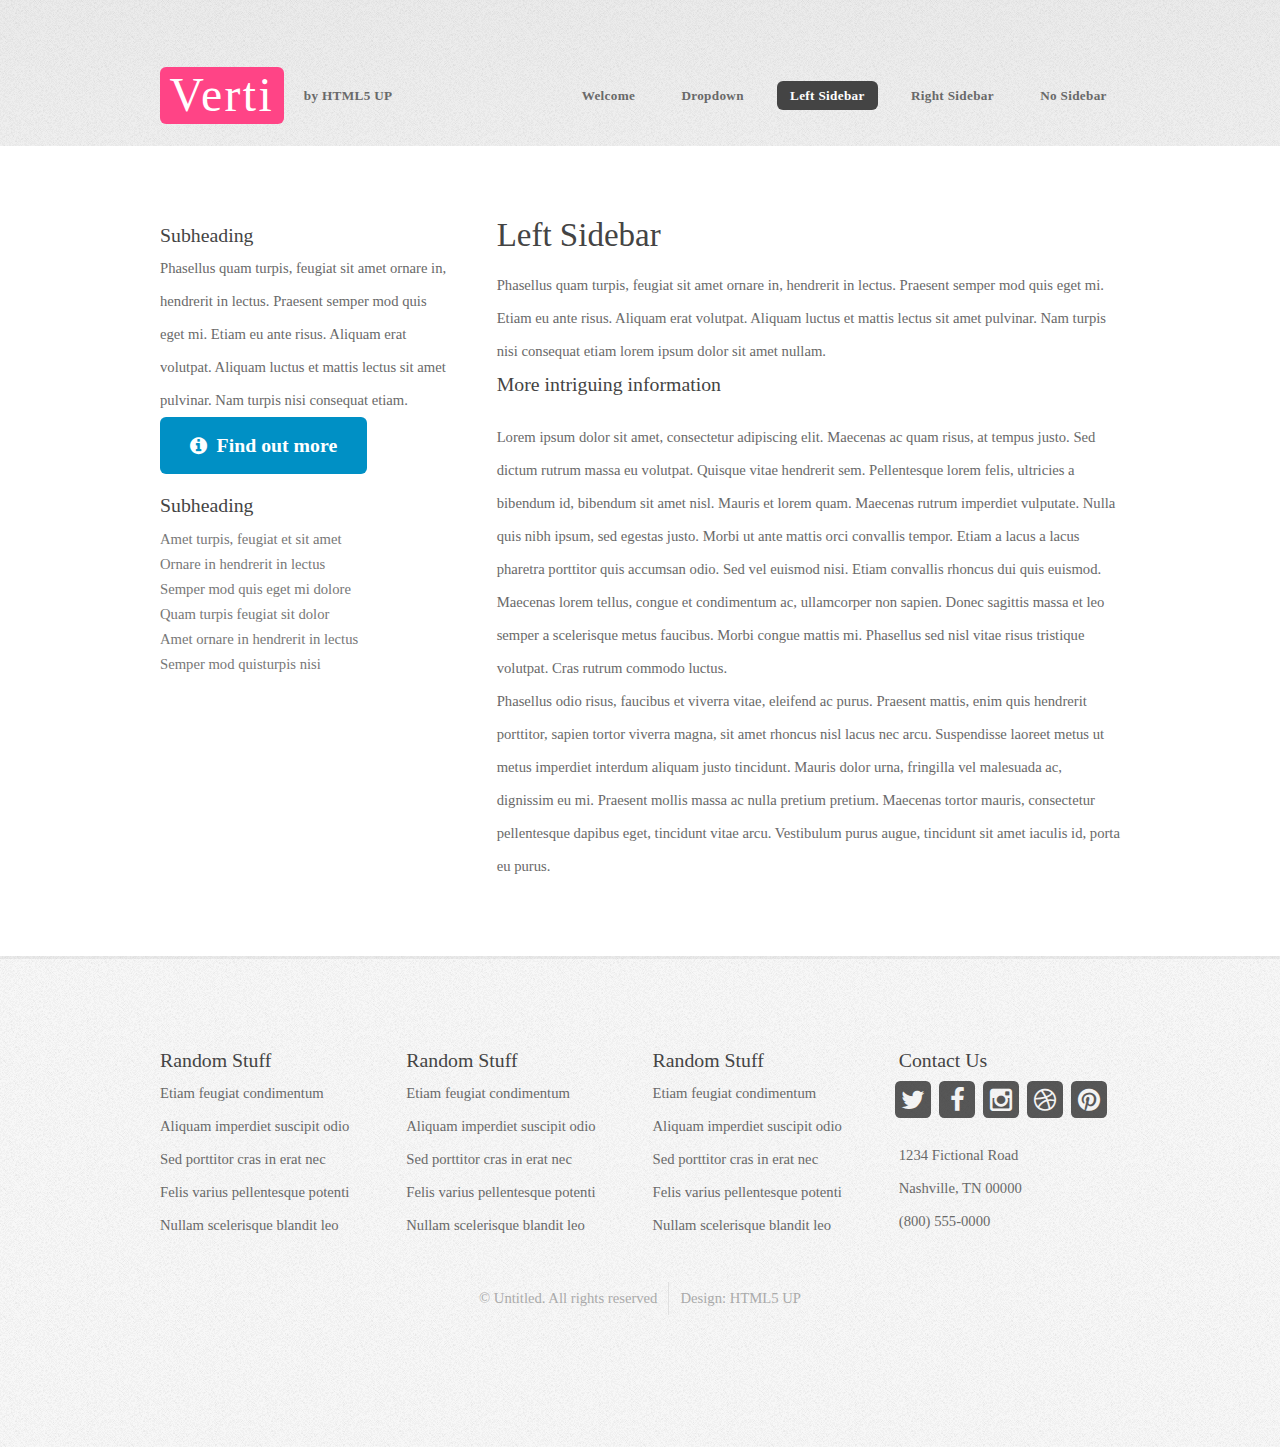
<file: blog/content/templates/ALWV/left-sidebar.html>
<!DOCTYPE HTML>
<!--
	Verti by HTML5 UP
	html5up.net | @n33co
	Free for personal and commercial use under the CCA 3.0 license (html5up.net/license)
-->
<html>
	<head>
		<title>Verti by HTML5 UP</title>
		<meta charset="utf-8" />
		<meta name="viewport" content="width=device-width, initial-scale=1" />
		<!--[if lte IE 8]><script src="assets/js/ie/html5shiv.js"></script><![endif]-->
		<link rel="stylesheet" href="assets/css/main.css" />
		<!--[if lte IE 8]><link rel="stylesheet" href="assets/css/ie8.css" /><![endif]-->
	</head>
	<body class="left-sidebar">
		<div id="page-wrapper">

			<!-- Header -->
				<div id="header-wrapper">
					<header id="header" class="container">

						<!-- Logo -->
							<div id="logo">
								<h1><a href="index.html">Verti</a></h1>
								<span>by HTML5 UP</span>
							</div>

						<!-- Nav -->
							<nav id="nav">
								<ul>
									<li><a href="index.html">Welcome</a></li>
									<li>
										<a href="#">Dropdown</a>
										<ul>
											<li><a href="#">Lorem ipsum dolor</a></li>
											<li><a href="#">Magna phasellus</a></li>
											<li>
												<a href="#">Phasellus consequat</a>
												<ul>
													<li><a href="#">Lorem ipsum dolor</a></li>
													<li><a href="#">Phasellus consequat</a></li>
													<li><a href="#">Magna phasellus</a></li>
													<li><a href="#">Etiam dolore nisl</a></li>
												</ul>
											</li>
											<li><a href="#">Veroeros feugiat</a></li>
										</ul>
									</li>
									<li class="current"><a href="left-sidebar.html">Left Sidebar</a></li>
									<li><a href="right-sidebar.html">Right Sidebar</a></li>
									<li><a href="no-sidebar.html">No Sidebar</a></li>
								</ul>
							</nav>

					</header>
				</div>

			<!-- Main -->
				<div id="main-wrapper">
					<div class="container">
						<div class="row 200%">
							<div class="4u 12u$(medium)">
								<div id="sidebar">

									<!-- Sidebar -->
										<section>
											<h3>Subheading</h3>
											<p>Phasellus quam turpis, feugiat sit amet ornare in, hendrerit in lectus.
											Praesent semper mod quis eget mi. Etiam eu ante risus. Aliquam erat volutpat.
											Aliquam luctus et mattis lectus sit amet pulvinar. Nam turpis nisi
											consequat etiam.</p>
											<footer>
												<a href="#" class="button icon fa-info-circle">Find out more</a>
											</footer>
										</section>

										<section>
											<h3>Subheading</h3>
											<ul class="style2">
												<li><a href="#">Amet turpis, feugiat et sit amet</a></li>
												<li><a href="#">Ornare in hendrerit in lectus</a></li>
												<li><a href="#">Semper mod quis eget mi dolore</a></li>
												<li><a href="#">Quam turpis feugiat sit dolor</a></li>
												<li><a href="#">Amet ornare in hendrerit in lectus</a></li>
												<li><a href="#">Semper mod quisturpis nisi</a></li>
											</ul>
										</section>

								</div>
							</div>
							<div class="8u 12u$(medium) important(medium)">
								<div id="content">

									<!-- Content -->
										<article>

											<h2>Left Sidebar</h2>

											<p>Phasellus quam turpis, feugiat sit amet ornare in, hendrerit in lectus.
											Praesent semper mod quis eget mi. Etiam eu ante risus. Aliquam erat volutpat.
											Aliquam luctus et mattis lectus sit amet pulvinar. Nam turpis nisi
											consequat etiam lorem ipsum dolor sit amet nullam.</p>

											<h3>More intriguing information</h3>
											<p>Lorem ipsum dolor sit amet, consectetur adipiscing elit. Maecenas ac quam risus, at tempus
											justo. Sed dictum rutrum massa eu volutpat. Quisque vitae hendrerit sem. Pellentesque lorem felis,
											ultricies a bibendum id, bibendum sit amet nisl. Mauris et lorem quam. Maecenas rutrum imperdiet
											vulputate. Nulla quis nibh ipsum, sed egestas justo. Morbi ut ante mattis orci convallis tempor.
											Etiam a lacus a lacus pharetra porttitor quis accumsan odio. Sed vel euismod nisi. Etiam convallis
											rhoncus dui quis euismod. Maecenas lorem tellus, congue et condimentum ac, ullamcorper non sapien.
											Donec sagittis massa et leo semper a scelerisque metus faucibus. Morbi congue mattis mi.
											Phasellus sed nisl vitae risus tristique volutpat. Cras rutrum commodo luctus.</p>

											<p>Phasellus odio risus, faucibus et viverra vitae, eleifend ac purus. Praesent mattis, enim
											quis hendrerit porttitor, sapien tortor viverra magna, sit amet rhoncus nisl lacus nec arcu.
											Suspendisse laoreet metus ut metus imperdiet interdum aliquam justo tincidunt. Mauris dolor urna,
											fringilla vel malesuada ac, dignissim eu mi. Praesent mollis massa ac nulla pretium pretium.
											Maecenas tortor mauris, consectetur pellentesque dapibus eget, tincidunt vitae arcu.
											Vestibulum purus augue, tincidunt sit amet iaculis id, porta eu purus.</p>

										</article>

								</div>
							</div>
						</div>
					</div>
				</div>

			<!-- Footer -->
				<div id="footer-wrapper">
					<footer id="footer" class="container">
						<div class="row">
							<div class="3u 6u(medium) 12u$(small)">

								<!-- Links -->
									<section class="widget links">
										<h3>Random Stuff</h3>
										<ul class="style2">
											<li><a href="#">Etiam feugiat condimentum</a></li>
											<li><a href="#">Aliquam imperdiet suscipit odio</a></li>
											<li><a href="#">Sed porttitor cras in erat nec</a></li>
											<li><a href="#">Felis varius pellentesque potenti</a></li>
											<li><a href="#">Nullam scelerisque blandit leo</a></li>
										</ul>
									</section>

							</div>
							<div class="3u 6u$(medium) 12u$(small)">

								<!-- Links -->
									<section class="widget links">
										<h3>Random Stuff</h3>
										<ul class="style2">
											<li><a href="#">Etiam feugiat condimentum</a></li>
											<li><a href="#">Aliquam imperdiet suscipit odio</a></li>
											<li><a href="#">Sed porttitor cras in erat nec</a></li>
											<li><a href="#">Felis varius pellentesque potenti</a></li>
											<li><a href="#">Nullam scelerisque blandit leo</a></li>
										</ul>
									</section>

							</div>
							<div class="3u 6u(medium) 12u$(small)">

								<!-- Links -->
									<section class="widget links">
										<h3>Random Stuff</h3>
										<ul class="style2">
											<li><a href="#">Etiam feugiat condimentum</a></li>
											<li><a href="#">Aliquam imperdiet suscipit odio</a></li>
											<li><a href="#">Sed porttitor cras in erat nec</a></li>
											<li><a href="#">Felis varius pellentesque potenti</a></li>
											<li><a href="#">Nullam scelerisque blandit leo</a></li>
										</ul>
									</section>

							</div>
							<div class="3u 6u$(medium) 12u$(small)">

								<!-- Contact -->
									<section class="widget contact">
										<h3>Contact Us</h3>
										<ul>
											<li><a href="#" class="icon fa-twitter"><span class="label">Twitter</span></a></li>
											<li><a href="#" class="icon fa-facebook"><span class="label">Facebook</span></a></li>
											<li><a href="#" class="icon fa-instagram"><span class="label">Instagram</span></a></li>
											<li><a href="#" class="icon fa-dribbble"><span class="label">Dribbble</span></a></li>
											<li><a href="#" class="icon fa-pinterest"><span class="label">Pinterest</span></a></li>
										</ul>
										<p>1234 Fictional Road<br />
										Nashville, TN 00000<br />
										(800) 555-0000</p>
									</section>

							</div>
						</div>
						<div class="row">
							<div class="12u">
								<div id="copyright">
									<ul class="menu">
										<li>&copy; Untitled. All rights reserved</li><li>Design: <a href="http://html5up.net">HTML5 UP</a></li>
									</ul>
								</div>
							</div>
						</div>
					</footer>
				</div>

			</div>

		<!-- Scripts -->

			<script src="assets/js/jquery.min.js"></script>
			<script src="assets/js/jquery.dropotron.min.js"></script>
			<script src="assets/js/skel.min.js"></script>
			<script src="assets/js/util.js"></script>
			<!--[if lte IE 8]><script src="assets/js/ie/respond.min.js"></script><![endif]-->
			<script src="assets/js/main.js"></script>

	</body>
</html>
</file>
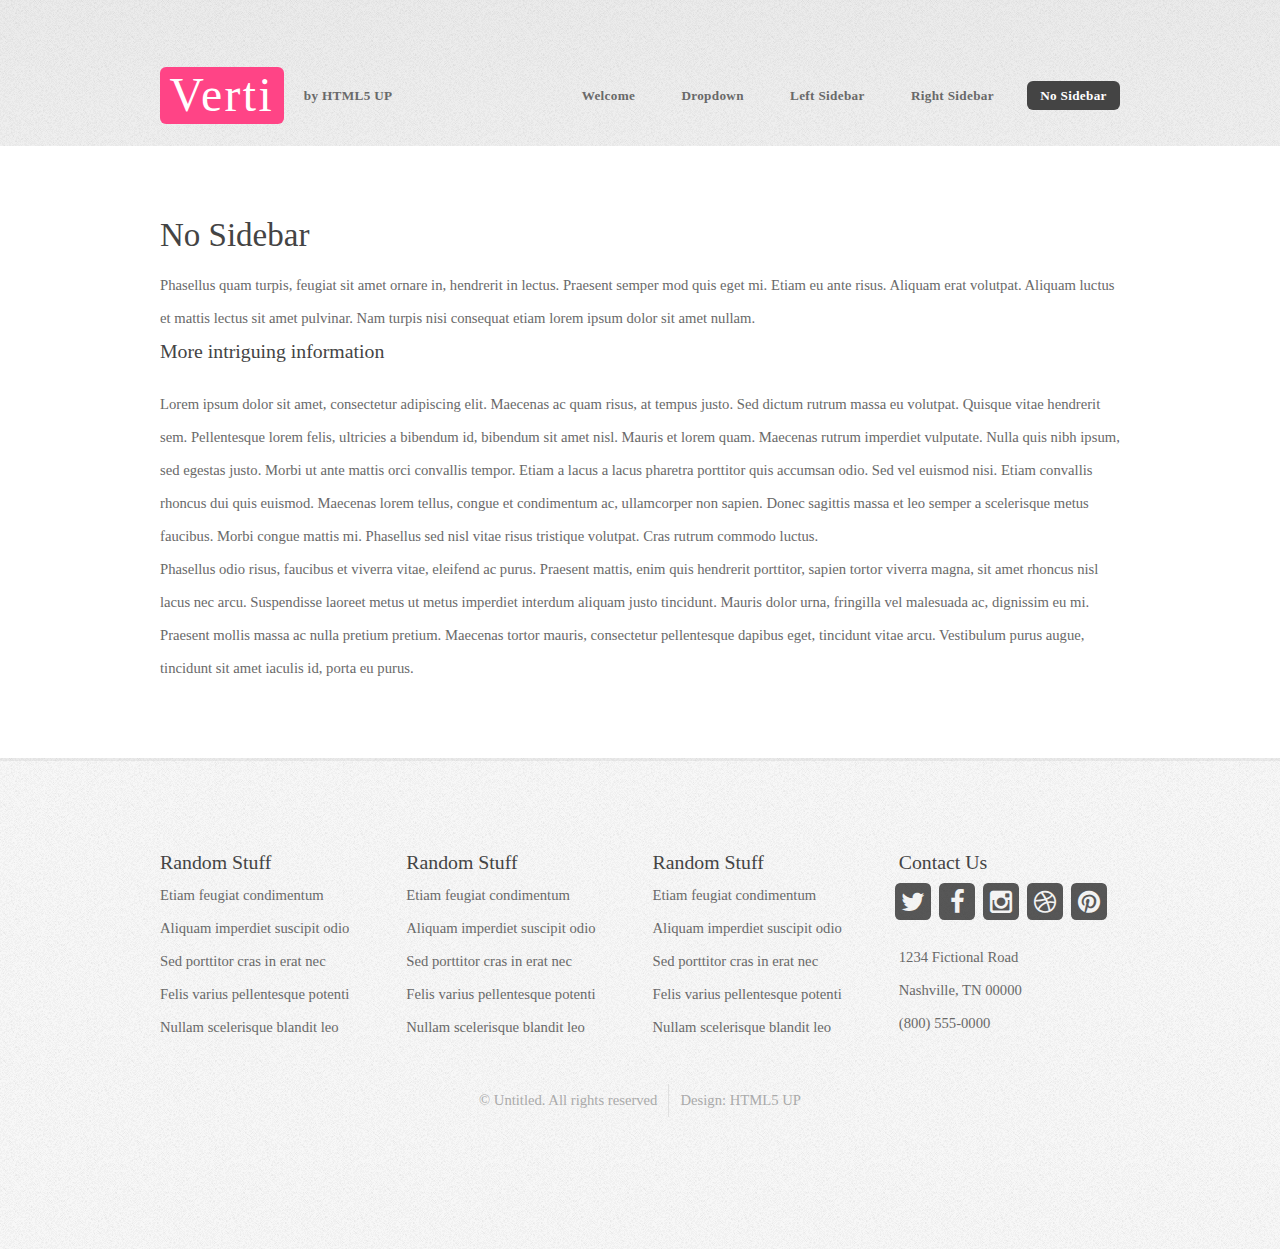
<file: blog/content/templates/ALWV/no-sidebar.html>
<!DOCTYPE HTML>
<!--
	Verti by HTML5 UP
	html5up.net | @n33co
	Free for personal and commercial use under the CCA 3.0 license (html5up.net/license)
-->
<html>
	<head>
		<title>Verti by HTML5 UP</title>
		<meta charset="utf-8" />
		<meta name="viewport" content="width=device-width, initial-scale=1" />
		<!--[if lte IE 8]><script src="assets/js/ie/html5shiv.js"></script><![endif]-->
		<link rel="stylesheet" href="assets/css/main.css" />
		<!--[if lte IE 8]><link rel="stylesheet" href="assets/css/ie8.css" /><![endif]-->
	</head>
	<body class="no-sidebar">
		<div id="page-wrapper">

			<!-- Header -->
				<div id="header-wrapper">
					<header id="header" class="container">

						<!-- Logo -->
							<div id="logo">
								<h1><a href="index.html">Verti</a></h1>
								<span>by HTML5 UP</span>
							</div>

						<!-- Nav -->
							<nav id="nav">
								<ul>
									<li><a href="index.html">Welcome</a></li>
									<li>
										<a href="#">Dropdown</a>
										<ul>
											<li><a href="#">Lorem ipsum dolor</a></li>
											<li><a href="#">Magna phasellus</a></li>
											<li>
												<a href="#">Phasellus consequat</a>
												<ul>
													<li><a href="#">Lorem ipsum dolor</a></li>
													<li><a href="#">Phasellus consequat</a></li>
													<li><a href="#">Magna phasellus</a></li>
													<li><a href="#">Etiam dolore nisl</a></li>
												</ul>
											</li>
											<li><a href="#">Veroeros feugiat</a></li>
										</ul>
									</li>
									<li><a href="left-sidebar.html">Left Sidebar</a></li>
									<li><a href="right-sidebar.html">Right Sidebar</a></li>
									<li class="current"><a href="no-sidebar.html">No Sidebar</a></li>
								</ul>
							</nav>

					</header>
				</div>

			<!-- Main -->
				<div id="main-wrapper">
					<div class="container">
						<div id="content">

							<!-- Content -->
								<article>

									<h2>No Sidebar</h2>

									<p>Phasellus quam turpis, feugiat sit amet ornare in, hendrerit in lectus.
									Praesent semper mod quis eget mi. Etiam eu ante risus. Aliquam erat volutpat.
									Aliquam luctus et mattis lectus sit amet pulvinar. Nam turpis nisi
									consequat etiam lorem ipsum dolor sit amet nullam.</p>

									<h3>More intriguing information</h3>
									<p>Lorem ipsum dolor sit amet, consectetur adipiscing elit. Maecenas ac quam risus, at tempus
									justo. Sed dictum rutrum massa eu volutpat. Quisque vitae hendrerit sem. Pellentesque lorem felis,
									ultricies a bibendum id, bibendum sit amet nisl. Mauris et lorem quam. Maecenas rutrum imperdiet
									vulputate. Nulla quis nibh ipsum, sed egestas justo. Morbi ut ante mattis orci convallis tempor.
									Etiam a lacus a lacus pharetra porttitor quis accumsan odio. Sed vel euismod nisi. Etiam convallis
									rhoncus dui quis euismod. Maecenas lorem tellus, congue et condimentum ac, ullamcorper non sapien.
									Donec sagittis massa et leo semper a scelerisque metus faucibus. Morbi congue mattis mi.
									Phasellus sed nisl vitae risus tristique volutpat. Cras rutrum commodo luctus.</p>

									<p>Phasellus odio risus, faucibus et viverra vitae, eleifend ac purus. Praesent mattis, enim
									quis hendrerit porttitor, sapien tortor viverra magna, sit amet rhoncus nisl lacus nec arcu.
									Suspendisse laoreet metus ut metus imperdiet interdum aliquam justo tincidunt. Mauris dolor urna,
									fringilla vel malesuada ac, dignissim eu mi. Praesent mollis massa ac nulla pretium pretium.
									Maecenas tortor mauris, consectetur pellentesque dapibus eget, tincidunt vitae arcu.
									Vestibulum purus augue, tincidunt sit amet iaculis id, porta eu purus.</p>

								</article>

						</div>
					</div>
				</div>

			<!-- Footer -->
				<div id="footer-wrapper">
					<footer id="footer" class="container">
						<div class="row">
							<div class="3u 6u(medium) 12u$(small)">

								<!-- Links -->
									<section class="widget links">
										<h3>Random Stuff</h3>
										<ul class="style2">
											<li><a href="#">Etiam feugiat condimentum</a></li>
											<li><a href="#">Aliquam imperdiet suscipit odio</a></li>
											<li><a href="#">Sed porttitor cras in erat nec</a></li>
											<li><a href="#">Felis varius pellentesque potenti</a></li>
											<li><a href="#">Nullam scelerisque blandit leo</a></li>
										</ul>
									</section>

							</div>
							<div class="3u 6u$(medium) 12u$(small)">

								<!-- Links -->
									<section class="widget links">
										<h3>Random Stuff</h3>
										<ul class="style2">
											<li><a href="#">Etiam feugiat condimentum</a></li>
											<li><a href="#">Aliquam imperdiet suscipit odio</a></li>
											<li><a href="#">Sed porttitor cras in erat nec</a></li>
											<li><a href="#">Felis varius pellentesque potenti</a></li>
											<li><a href="#">Nullam scelerisque blandit leo</a></li>
										</ul>
									</section>

							</div>
							<div class="3u 6u(medium) 12u$(small)">

								<!-- Links -->
									<section class="widget links">
										<h3>Random Stuff</h3>
										<ul class="style2">
											<li><a href="#">Etiam feugiat condimentum</a></li>
											<li><a href="#">Aliquam imperdiet suscipit odio</a></li>
											<li><a href="#">Sed porttitor cras in erat nec</a></li>
											<li><a href="#">Felis varius pellentesque potenti</a></li>
											<li><a href="#">Nullam scelerisque blandit leo</a></li>
										</ul>
									</section>

							</div>
							<div class="3u 6u$(medium) 12u$(small)">

								<!-- Contact -->
									<section class="widget contact">
										<h3>Contact Us</h3>
										<ul>
											<li><a href="#" class="icon fa-twitter"><span class="label">Twitter</span></a></li>
											<li><a href="#" class="icon fa-facebook"><span class="label">Facebook</span></a></li>
											<li><a href="#" class="icon fa-instagram"><span class="label">Instagram</span></a></li>
											<li><a href="#" class="icon fa-dribbble"><span class="label">Dribbble</span></a></li>
											<li><a href="#" class="icon fa-pinterest"><span class="label">Pinterest</span></a></li>
										</ul>
										<p>1234 Fictional Road<br />
										Nashville, TN 00000<br />
										(800) 555-0000</p>
									</section>

							</div>
						</div>
						<div class="row">
							<div class="12u">
								<div id="copyright">
									<ul class="menu">
										<li>&copy; Untitled. All rights reserved</li><li>Design: <a href="http://html5up.net">HTML5 UP</a></li>
									</ul>
								</div>
							</div>
						</div>
					</footer>
				</div>

			</div>

		<!-- Scripts -->

			<script src="assets/js/jquery.min.js"></script>
			<script src="assets/js/jquery.dropotron.min.js"></script>
			<script src="assets/js/skel.min.js"></script>
			<script src="assets/js/util.js"></script>
			<!--[if lte IE 8]><script src="assets/js/ie/respond.min.js"></script><![endif]-->
			<script src="assets/js/main.js"></script>

	</body>
</html>
</file>
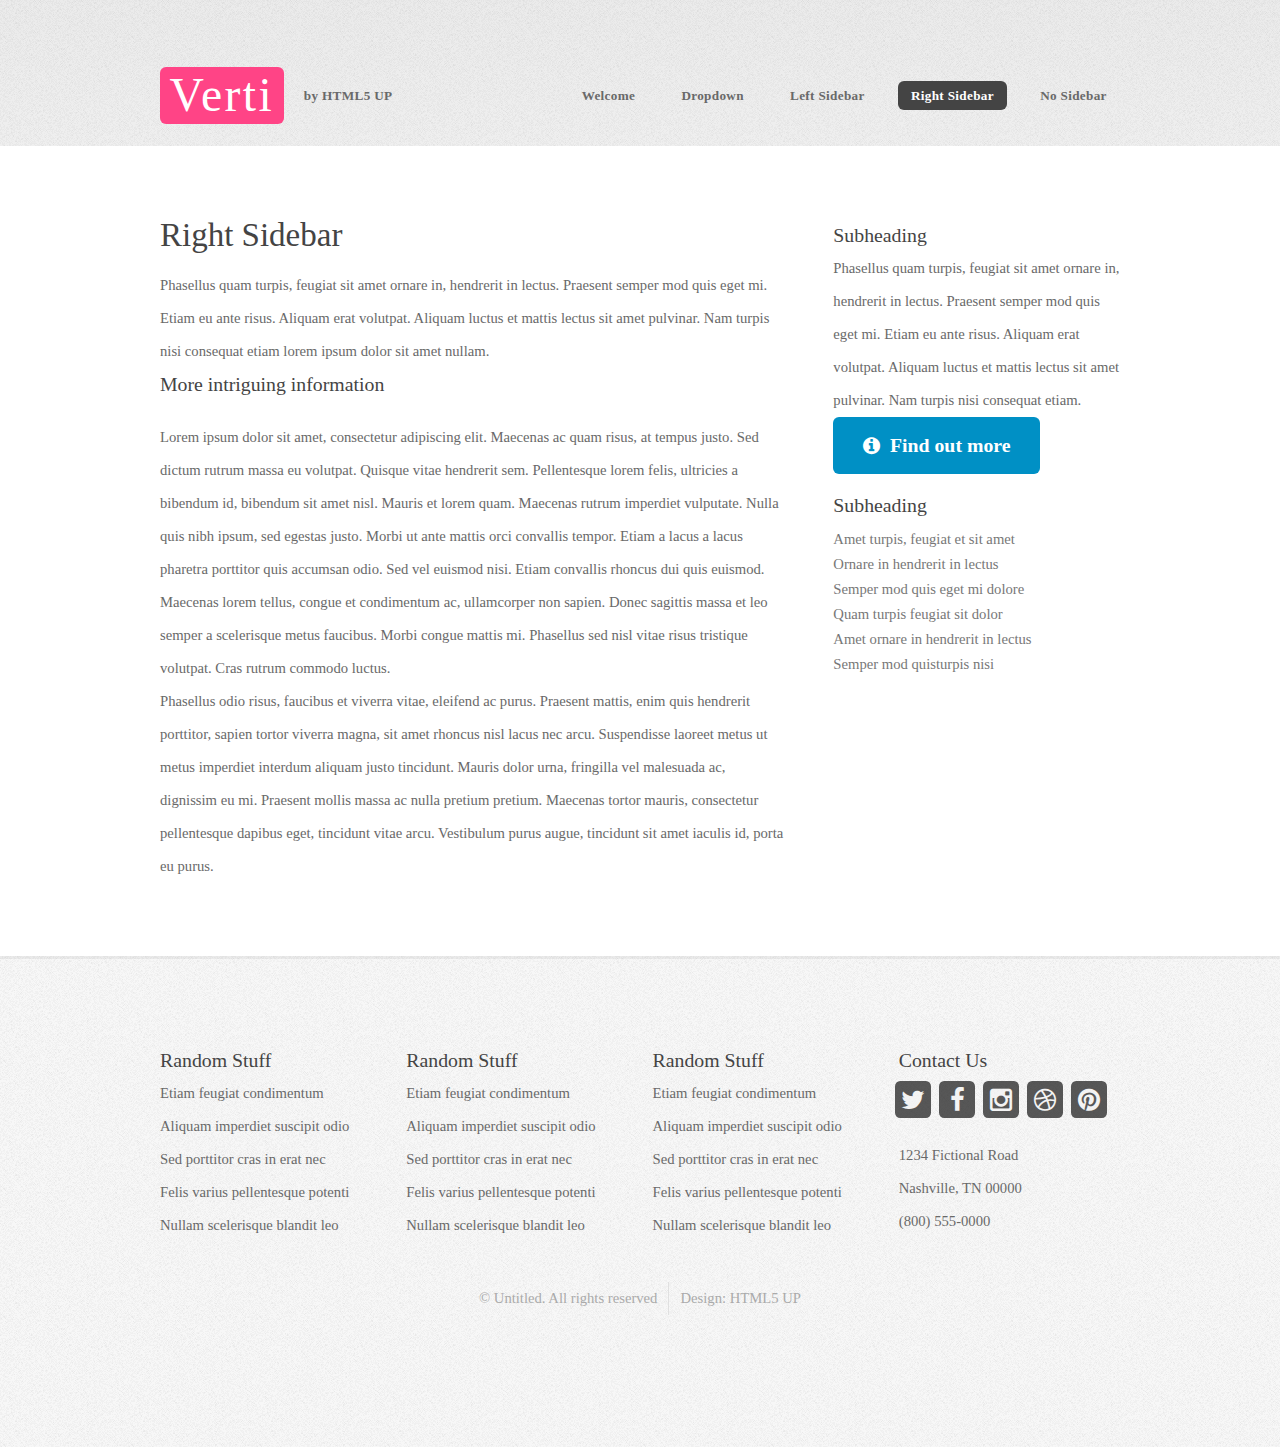
<file: blog/content/templates/ALWV/right-sidebar.html>
<!DOCTYPE HTML>
<!--
	Verti by HTML5 UP
	html5up.net | @n33co
	Free for personal and commercial use under the CCA 3.0 license (html5up.net/license)
-->
<html>
	<head>
		<title>Verti by HTML5 UP</title>
		<meta charset="utf-8" />
		<meta name="viewport" content="width=device-width, initial-scale=1" />
		<!--[if lte IE 8]><script src="assets/js/ie/html5shiv.js"></script><![endif]-->
		<link rel="stylesheet" href="assets/css/main.css" />
		<!--[if lte IE 8]><link rel="stylesheet" href="assets/css/ie8.css" /><![endif]-->
	</head>
	<body class="right-sidebar">
		<div id="page-wrapper">

			<!-- Header -->
				<div id="header-wrapper">
					<header id="header" class="container">

						<!-- Logo -->
							<div id="logo">
								<h1><a href="index.html">Verti</a></h1>
								<span>by HTML5 UP</span>
							</div>

						<!-- Nav -->
							<nav id="nav">
								<ul>
									<li><a href="index.html">Welcome</a></li>
									<li>
										<a href="#">Dropdown</a>
										<ul>
											<li><a href="#">Lorem ipsum dolor</a></li>
											<li><a href="#">Magna phasellus</a></li>
											<li>
												<a href="#">Phasellus consequat</a>
												<ul>
													<li><a href="#">Lorem ipsum dolor</a></li>
													<li><a href="#">Phasellus consequat</a></li>
													<li><a href="#">Magna phasellus</a></li>
													<li><a href="#">Etiam dolore nisl</a></li>
												</ul>
											</li>
											<li><a href="#">Veroeros feugiat</a></li>
										</ul>
									</li>
									<li><a href="left-sidebar.html">Left Sidebar</a></li>
									<li class="current"><a href="right-sidebar.html">Right Sidebar</a></li>
									<li><a href="no-sidebar.html">No Sidebar</a></li>
								</ul>
							</nav>

					</header>
				</div>

			<!-- Main -->
				<div id="main-wrapper">
					<div class="container">
						<div class="row 200%">
							<div class="8u 12u$(medium)">
								<div id="content">

									<!-- Content -->
										<article>

											<h2>Right Sidebar</h2>

											<p>Phasellus quam turpis, feugiat sit amet ornare in, hendrerit in lectus.
											Praesent semper mod quis eget mi. Etiam eu ante risus. Aliquam erat volutpat.
											Aliquam luctus et mattis lectus sit amet pulvinar. Nam turpis nisi
											consequat etiam lorem ipsum dolor sit amet nullam.</p>

											<h3>More intriguing information</h3>
											<p>Lorem ipsum dolor sit amet, consectetur adipiscing elit. Maecenas ac quam risus, at tempus
											justo. Sed dictum rutrum massa eu volutpat. Quisque vitae hendrerit sem. Pellentesque lorem felis,
											ultricies a bibendum id, bibendum sit amet nisl. Mauris et lorem quam. Maecenas rutrum imperdiet
											vulputate. Nulla quis nibh ipsum, sed egestas justo. Morbi ut ante mattis orci convallis tempor.
											Etiam a lacus a lacus pharetra porttitor quis accumsan odio. Sed vel euismod nisi. Etiam convallis
											rhoncus dui quis euismod. Maecenas lorem tellus, congue et condimentum ac, ullamcorper non sapien.
											Donec sagittis massa et leo semper a scelerisque metus faucibus. Morbi congue mattis mi.
											Phasellus sed nisl vitae risus tristique volutpat. Cras rutrum commodo luctus.</p>

											<p>Phasellus odio risus, faucibus et viverra vitae, eleifend ac purus. Praesent mattis, enim
											quis hendrerit porttitor, sapien tortor viverra magna, sit amet rhoncus nisl lacus nec arcu.
											Suspendisse laoreet metus ut metus imperdiet interdum aliquam justo tincidunt. Mauris dolor urna,
											fringilla vel malesuada ac, dignissim eu mi. Praesent mollis massa ac nulla pretium pretium.
											Maecenas tortor mauris, consectetur pellentesque dapibus eget, tincidunt vitae arcu.
											Vestibulum purus augue, tincidunt sit amet iaculis id, porta eu purus.</p>

										</article>

								</div>
							</div>
							<div class="4u 12u$(medium)">
								<div id="sidebar">

									<!-- Sidebar -->
										<section>
											<h3>Subheading</h3>
											<p>Phasellus quam turpis, feugiat sit amet ornare in, hendrerit in lectus.
											Praesent semper mod quis eget mi. Etiam eu ante risus. Aliquam erat volutpat.
											Aliquam luctus et mattis lectus sit amet pulvinar. Nam turpis nisi
											consequat etiam.</p>
											<footer>
												<a href="#" class="button icon fa-info-circle">Find out more</a>
											</footer>
										</section>

										<section>
											<h3>Subheading</h3>
											<ul class="style2">
												<li><a href="#">Amet turpis, feugiat et sit amet</a></li>
												<li><a href="#">Ornare in hendrerit in lectus</a></li>
												<li><a href="#">Semper mod quis eget mi dolore</a></li>
												<li><a href="#">Quam turpis feugiat sit dolor</a></li>
												<li><a href="#">Amet ornare in hendrerit in lectus</a></li>
												<li><a href="#">Semper mod quisturpis nisi</a></li>
											</ul>
										</section>

								</div>
							</div>
						</div>
					</div>
				</div>

			<!-- Footer -->
				<div id="footer-wrapper">
					<footer id="footer" class="container">
						<div class="row">
							<div class="3u 6u(medium) 12u$(small)">

								<!-- Links -->
									<section class="widget links">
										<h3>Random Stuff</h3>
										<ul class="style2">
											<li><a href="#">Etiam feugiat condimentum</a></li>
											<li><a href="#">Aliquam imperdiet suscipit odio</a></li>
											<li><a href="#">Sed porttitor cras in erat nec</a></li>
											<li><a href="#">Felis varius pellentesque potenti</a></li>
											<li><a href="#">Nullam scelerisque blandit leo</a></li>
										</ul>
									</section>

							</div>
							<div class="3u 6u$(medium) 12u$(small)">

								<!-- Links -->
									<section class="widget links">
										<h3>Random Stuff</h3>
										<ul class="style2">
											<li><a href="#">Etiam feugiat condimentum</a></li>
											<li><a href="#">Aliquam imperdiet suscipit odio</a></li>
											<li><a href="#">Sed porttitor cras in erat nec</a></li>
											<li><a href="#">Felis varius pellentesque potenti</a></li>
											<li><a href="#">Nullam scelerisque blandit leo</a></li>
										</ul>
									</section>

							</div>
							<div class="3u 6u(medium) 12u$(small)">

								<!-- Links -->
									<section class="widget links">
										<h3>Random Stuff</h3>
										<ul class="style2">
											<li><a href="#">Etiam feugiat condimentum</a></li>
											<li><a href="#">Aliquam imperdiet suscipit odio</a></li>
											<li><a href="#">Sed porttitor cras in erat nec</a></li>
											<li><a href="#">Felis varius pellentesque potenti</a></li>
											<li><a href="#">Nullam scelerisque blandit leo</a></li>
										</ul>
									</section>

							</div>
							<div class="3u 6u$(medium) 12u$(small)">

								<!-- Contact -->
									<section class="widget contact">
										<h3>Contact Us</h3>
										<ul>
											<li><a href="#" class="icon fa-twitter"><span class="label">Twitter</span></a></li>
											<li><a href="#" class="icon fa-facebook"><span class="label">Facebook</span></a></li>
											<li><a href="#" class="icon fa-instagram"><span class="label">Instagram</span></a></li>
											<li><a href="#" class="icon fa-dribbble"><span class="label">Dribbble</span></a></li>
											<li><a href="#" class="icon fa-pinterest"><span class="label">Pinterest</span></a></li>
										</ul>
										<p>1234 Fictional Road<br />
										Nashville, TN 00000<br />
										(800) 555-0000</p>
									</section>

							</div>
						</div>
						<div class="row">
							<div class="12u">
								<div id="copyright">
									<ul class="menu">
										<li>&copy; Untitled. All rights reserved</li><li>Design: <a href="http://html5up.net">HTML5 UP</a></li>
									</ul>
								</div>
							</div>
						</div>
					</footer>
				</div>

			</div>

		<!-- Scripts -->

			<script src="assets/js/jquery.min.js"></script>
			<script src="assets/js/jquery.dropotron.min.js"></script>
			<script src="assets/js/skel.min.js"></script>
			<script src="assets/js/util.js"></script>
			<!--[if lte IE 8]><script src="assets/js/ie/respond.min.js"></script><![endif]-->
			<script src="assets/js/main.js"></script>

	</body>
</html>
</file>
<file: blog/content/templates/ALWV/assets/css/ie8.css>
/*
	Verti by HTML5 UP
	html5up.net | @n33co
	Free for personal and commercial use under the CCA 3.0 license (html5up.net/license)
*/

/* Basic */

	body {
		background-color: #f0f0f0;
	}

/* Image */

	.image img {
		position: relative;
		-ms-behavior: url("assets/js/ie/PIE.htc");
	}

/* Button */

	input[type="button"],
	input[type="submit"],
	input[type="reset"],
	.button,
	button {
		position: relative;
		-ms-behavior: url("assets/js/ie/PIE.htc");
	}

/* Widgets */

	.box,
	.widget.contact ul li a {
		position: relative;
		-ms-behavior: url("assets/js/ie/PIE.htc");
	}

/* Header */

	#logo h1 {
		position: relative;
		-ms-behavior: url("assets/js/ie/PIE.htc");
	}

/* Nav */

	#nav ul li a, #nav ul li span {
		position: relative;
		-ms-behavior: url("assets/js/ie/PIE.htc");
	}

	.dropotron {
		border: solid 1px #eee;
		box-shadow: none !important;
		-ms-behavior: url("assets/js/ie/PIE.htc");
	}

		.dropotron.level-0 {
			box-shadow: none !important;
		}

			.dropotron.level-0:before {
				display: none;
			}
</file>
<file: blog/content/templates/ALWV/assets/css/main.css>
@import url("font-awesome.min.css");


/* Reset */
::selection {
    background:#7382B9;
    color:#fff;
}

::-moz-selection {
    background:#7382B9;
    color:#fff;
}

::-webkit-selection {
    background:#7382B9;
    color:#fff;
}
	html, body, div, span, applet, object, iframe, h1, h2, h3, h4, h5, h6, p, blockquote, pre, a, abbr, acronym, address, big, cite, code, del, dfn, em, img, ins, kbd, q, s, samp, small, strike, strong, sub, sup, tt, var, b, u, i, center, dl, dt, dd, ol, ul, li, fieldset, form, label, legend, table, caption, tbody, tfoot, thead, tr, th, td, article, aside, canvas, details, embed, figure, figcaption, footer, header, hgroup, menu, nav, output, ruby, section, summary, time, mark, audio, video {
		margin: 0;
		padding: 0;
		border: 0;
		font-size: 100%;
		font: inherit;
		vertical-align: baseline;
	}

	article, aside, details, figcaption, figure, footer, header, hgroup, menu, nav, section {
		display: block;
	}

	body {
		line-height: 1;
	}

	ol, ul {
		list-style: none;
	}

	blockquote, q {
		quotes: none;
	}

	blockquote:before, blockquote:after, q:before, q:after {
		content: '';
		content: none;
	}

	table {
		border-collapse: collapse;
		border-spacing: 0;
	}

	body {
		-webkit-text-size-adjust: none;
	}

/* Box Model */

	*, *:before, *:after {
		-moz-box-sizing: border-box;
		-webkit-box-sizing: border-box;
		box-sizing: border-box;
	}

/* Containers */

	.container {
		margin-left: auto;
		margin-right: auto;
	}

	.container.\31 25\25 {
		width: 100%;
		max-width: 1750px;
		min-width: 1400px;
	}

	.container.\37 5\25 {
		width: 1050px;
	}

	.container.\35 0\25 {
		width: 700px;
	}

	.container.\32 5\25 {
		width: 350px;
	}

	.container {
		width: 1400px;
	}

	@media screen and (max-width: 1680px) {

		.container.\31 25\25 {
			width: 100%;
			max-width: 1500px;
			min-width: 1200px;
		}

		.container.\37 5\25 {
			width: 900px;
		}

		.container.\35 0\25 {
			width: 600px;
		}

		.container.\32 5\25 {
			width: 300px;
		}

		.container {
			width: 1200px;
		}

	}

	@media screen and (max-width: 1280px) {

		.container.\31 25\25 {
			width: 100%;
			max-width: 1200px;
			min-width: 960px;
		}

		.container.\37 5\25 {
			width: 720px;
		}

		.container.\35 0\25 {
			width: 480px;
		}

		.container.\32 5\25 {
			width: 240px;
		}

		.container {
			width: 960px;
		}

	}

	@media screen and (max-width: 980px) {

		.container.\31 25\25 {
			width: 100%;
			max-width: 112.5%;
			min-width: 90%;
		}

		.container.\37 5\25 {
			width: 67.5%;
		}

		.container.\35 0\25 {
			width: 45%;
		}

		.container.\32 5\25 {
			width: 22.5%;
		}

		.container {
			width: 90% !important;
		}

	}

	@media screen and (max-width: 736px) {

		.container.\31 25\25 {
			width: 100%;
			max-width: 125%;
			min-width: 100%;
		}

		.container.\37 5\25 {
			width: 75%;
		}

		.container.\35 0\25 {
			width: 50%;
		}

		.container.\32 5\25 {
			width: 25%;
		}

		.container {
			width: 100% !important;
		}

	}

/* Grid */

	.row {
		border-bottom: solid 1px transparent;
		-moz-box-sizing: border-box;
		-webkit-box-sizing: border-box;
		box-sizing: border-box;
	}

	.row > * {
		float: left;
		-moz-box-sizing: border-box;
		-webkit-box-sizing: border-box;
		box-sizing: border-box;
	}

	.row:after, .row:before {
		content: '';
		display: block;
		clear: both;
		height: 0;
	}

	.row.uniform > * > :first-child {
		margin-top: 0;
	}

	.row.uniform > * > :last-child {
		margin-bottom: 0;
	}

	.row.\30 \25 > * {
		padding: 0px 0 0 0px;
	}

	.row.\30 \25 {
		margin: 0px 0 -1px 0px;
	}

	.row.uniform.\30 \25 > * {
		padding: 0px 0 0 0px;
	}

	.row.uniform.\30 \25 {
		margin: 0px 0 -1px 0px;
	}

	.row > * {
		padding: 40px 0 0 40px;
	}

	.row {
		margin: -40px 0 -1px -40px;
	}

	.row.uniform > * {
		padding: 40px 0 0 40px;
	}

	.row.uniform {
		margin: -40px 0 -1px -40px;
	}

	.row.\32 00\25 > * {
		padding: 80px 0 0 80px;
	}

	.row.\32 00\25 {
		margin: -80px 0 -1px -80px;
	}

	.row.uniform.\32 00\25 > * {
		padding: 80px 0 0 80px;
	}

	.row.uniform.\32 00\25 {
		margin: -80px 0 -1px -80px;
	}

	.row.\31 50\25 > * {
		padding: 60px 0 0 60px;
	}

	.row.\31 50\25 {
		margin: -60px 0 -1px -60px;
	}

	.row.uniform.\31 50\25 > * {
		padding: 60px 0 0 60px;
	}

	.row.uniform.\31 50\25 {
		margin: -60px 0 -1px -60px;
	}

	.row.\35 0\25 > * {
		padding: 20px 0 0 20px;
	}

	.row.\35 0\25 {
		margin: -20px 0 -1px -20px;
	}

	.row.uniform.\35 0\25 > * {
		padding: 20px 0 0 20px;
	}

	.row.uniform.\35 0\25 {
		margin: -20px 0 -1px -20px;
	}

	.row.\32 5\25 > * {
		padding: 10px 0 0 10px;
	}

	.row.\32 5\25 {
		margin: -10px 0 -1px -10px;
	}

	.row.uniform.\32 5\25 > * {
		padding: 10px 0 0 10px;
	}

	.row.uniform.\32 5\25 {
		margin: -10px 0 -1px -10px;
	}

	.\31 2u, .\31 2u\24 {
		width: 100%;
		clear: none;
		margin-left: 0;
	}

	.\31 1u, .\31 1u\24 {
		width: 91.6666666667%;
		clear: none;
		margin-left: 0;
	}

	.\31 0u, .\31 0u\24 {
		width: 83.3333333333%;
		clear: none;
		margin-left: 0;
	}

	.\39 u, .\39 u\24 {
		width: 75%;
		clear: none;
		margin-left: 0;
	}

	.\38 u, .\38 u\24 {
		width: 66.6666666667%;
		clear: none;
		margin-left: 0;
	}

	.\37 u, .\37 u\24 {
		width: 58.3333333333%;
		clear: none;
		margin-left: 0;
	}

	.\36 u, .\36 u\24 {
		width: 50%;
		clear: none;
		margin-left: 0;
	}

	.\35 u, .\35 u\24 {
		width: 41.6666666667%;
		clear: none;
		margin-left: 0;
	}

	.\34 u, .\34 u\24 {
		width: 33.3333333333%;
		clear: none;
		margin-left: 0;
	}

	.\33 u, .\33 u\24 {
		width: 25%;
		clear: none;
		margin-left: 0;
	}

	.\32 u, .\32 u\24 {
		width: 16.6666666667%;
		clear: none;
		margin-left: 0;
	}

	.\31 u, .\31 u\24 {
		width: 8.3333333333%;
		clear: none;
		margin-left: 0;
	}

	.\31 2u\24 + *,
	.\31 1u\24 + *,
	.\31 0u\24 + *,
	.\39 u\24 + *,
	.\38 u\24 + *,
	.\37 u\24 + *,
	.\36 u\24 + *,
	.\35 u\24 + *,
	.\34 u\24 + *,
	.\33 u\24 + *,
	.\32 u\24 + *,
	.\31 u\24 + * {
		clear: left;
	}

	.\-11u {
		margin-left: 91.66667%;
	}

	.\-10u {
		margin-left: 83.33333%;
	}

	.\-9u {
		margin-left: 75%;
	}

	.\-8u {
		margin-left: 66.66667%;
	}

	.\-7u {
		margin-left: 58.33333%;
	}

	.\-6u {
		margin-left: 50%;
	}

	.\-5u {
		margin-left: 41.66667%;
	}

	.\-4u {
		margin-left: 33.33333%;
	}

	.\-3u {
		margin-left: 25%;
	}

	.\-2u {
		margin-left: 16.66667%;
	}

	.\-1u {
		margin-left: 8.33333%;
	}

	@media screen and (max-width: 1680px) {

		.row > * {
			padding: 40px 0 0 40px;
		}

		.row {
			margin: -40px 0 -1px -40px;
		}

		.row.uniform > * {
			padding: 40px 0 0 40px;
		}

		.row.uniform {
			margin: -40px 0 -1px -40px;
		}

		.row.\32 00\25 > * {
			padding: 80px 0 0 80px;
		}

		.row.\32 00\25 {
			margin: -80px 0 -1px -80px;
		}

		.row.uniform.\32 00\25 > * {
			padding: 80px 0 0 80px;
		}

		.row.uniform.\32 00\25 {
			margin: -80px 0 -1px -80px;
		}

		.row.\31 50\25 > * {
			padding: 60px 0 0 60px;
		}

		.row.\31 50\25 {
			margin: -60px 0 -1px -60px;
		}

		.row.uniform.\31 50\25 > * {
			padding: 60px 0 0 60px;
		}

		.row.uniform.\31 50\25 {
			margin: -60px 0 -1px -60px;
		}

		.row.\35 0\25 > * {
			padding: 20px 0 0 20px;
		}

		.row.\35 0\25 {
			margin: -20px 0 -1px -20px;
		}

		.row.uniform.\35 0\25 > * {
			padding: 20px 0 0 20px;
		}

		.row.uniform.\35 0\25 {
			margin: -20px 0 -1px -20px;
		}

		.row.\32 5\25 > * {
			padding: 10px 0 0 10px;
		}

		.row.\32 5\25 {
			margin: -10px 0 -1px -10px;
		}

		.row.uniform.\32 5\25 > * {
			padding: 10px 0 0 10px;
		}

		.row.uniform.\32 5\25 {
			margin: -10px 0 -1px -10px;
		}

		.\31 2u\28xlarge\29, .\31 2u\24\28xlarge\29 {
			width: 100%;
			clear: none;
			margin-left: 0;
		}

		.\31 1u\28xlarge\29, .\31 1u\24\28xlarge\29 {
			width: 91.6666666667%;
			clear: none;
			margin-left: 0;
		}

		.\31 0u\28xlarge\29, .\31 0u\24\28xlarge\29 {
			width: 83.3333333333%;
			clear: none;
			margin-left: 0;
		}

		.\39 u\28xlarge\29, .\39 u\24\28xlarge\29 {
			width: 75%;
			clear: none;
			margin-left: 0;
		}

		.\38 u\28xlarge\29, .\38 u\24\28xlarge\29 {
			width: 66.6666666667%;
			clear: none;
			margin-left: 0;
		}

		.\37 u\28xlarge\29, .\37 u\24\28xlarge\29 {
			width: 58.3333333333%;
			clear: none;
			margin-left: 0;
		}

		.\36 u\28xlarge\29, .\36 u\24\28xlarge\29 {
			width: 50%;
			clear: none;
			margin-left: 0;
		}

		.\35 u\28xlarge\29, .\35 u\24\28xlarge\29 {
			width: 41.6666666667%;
			clear: none;
			margin-left: 0;
		}

		.\34 u\28xlarge\29, .\34 u\24\28xlarge\29 {
			width: 33.3333333333%;
			clear: none;
			margin-left: 0;
		}

		.\33 u\28xlarge\29, .\33 u\24\28xlarge\29 {
			width: 25%;
			clear: none;
			margin-left: 0;
		}

		.\32 u\28xlarge\29, .\32 u\24\28xlarge\29 {
			width: 16.6666666667%;
			clear: none;
			margin-left: 0;
		}

		.\31 u\28xlarge\29, .\31 u\24\28xlarge\29 {
			width: 8.3333333333%;
			clear: none;
			margin-left: 0;
		}

		.\31 2u\24\28xlarge\29 + *,
		.\31 1u\24\28xlarge\29 + *,
		.\31 0u\24\28xlarge\29 + *,
		.\39 u\24\28xlarge\29 + *,
		.\38 u\24\28xlarge\29 + *,
		.\37 u\24\28xlarge\29 + *,
		.\36 u\24\28xlarge\29 + *,
		.\35 u\24\28xlarge\29 + *,
		.\34 u\24\28xlarge\29 + *,
		.\33 u\24\28xlarge\29 + *,
		.\32 u\24\28xlarge\29 + *,
		.\31 u\24\28xlarge\29 + * {
			clear: left;
		}

		.\-11u\28xlarge\29 {
			margin-left: 91.66667%;
		}

		.\-10u\28xlarge\29 {
			margin-left: 83.33333%;
		}

		.\-9u\28xlarge\29 {
			margin-left: 75%;
		}

		.\-8u\28xlarge\29 {
			margin-left: 66.66667%;
		}

		.\-7u\28xlarge\29 {
			margin-left: 58.33333%;
		}

		.\-6u\28xlarge\29 {
			margin-left: 50%;
		}

		.\-5u\28xlarge\29 {
			margin-left: 41.66667%;
		}

		.\-4u\28xlarge\29 {
			margin-left: 33.33333%;
		}

		.\-3u\28xlarge\29 {
			margin-left: 25%;
		}

		.\-2u\28xlarge\29 {
			margin-left: 16.66667%;
		}

		.\-1u\28xlarge\29 {
			margin-left: 8.33333%;
		}

	}

	@media screen and (max-width: 1280px) {

		.row > * {
			padding: 25px 0 0 25px;
		}

		.row {
			margin: -25px 0 -1px -25px;
		}

		.row.uniform > * {
			padding: 25px 0 0 25px;
		}

		.row.uniform {
			margin: -25px 0 -1px -25px;
		}

		.row.\32 00\25 > * {
			padding: 50px 0 0 50px;
		}

		.row.\32 00\25 {
			margin: -50px 0 -1px -50px;
		}

		.row.uniform.\32 00\25 > * {
			padding: 50px 0 0 50px;
		}

		.row.uniform.\32 00\25 {
			margin: -50px 0 -1px -50px;
		}

		.row.\31 50\25 > * {
			padding: 37.5px 0 0 37.5px;
		}

		.row.\31 50\25 {
			margin: -37.5px 0 -1px -37.5px;
		}

		.row.uniform.\31 50\25 > * {
			padding: 37.5px 0 0 37.5px;
		}

		.row.uniform.\31 50\25 {
			margin: -37.5px 0 -1px -37.5px;
		}

		.row.\35 0\25 > * {
			padding: 12.5px 0 0 12.5px;
		}

		.row.\35 0\25 {
			margin: -12.5px 0 -1px -12.5px;
		}

		.row.uniform.\35 0\25 > * {
			padding: 12.5px 0 0 12.5px;
		}

		.row.uniform.\35 0\25 {
			margin: -12.5px 0 -1px -12.5px;
		}

		.row.\32 5\25 > * {
			padding: 6.25px 0 0 6.25px;
		}

		.row.\32 5\25 {
			margin: -6.25px 0 -1px -6.25px;
		}

		.row.uniform.\32 5\25 > * {
			padding: 6.25px 0 0 6.25px;
		}

		.row.uniform.\32 5\25 {
			margin: -6.25px 0 -1px -6.25px;
		}

		.\31 2u\28large\29, .\31 2u\24\28large\29 {
			width: 100%;
			clear: none;
			margin-left: 0;
		}

		.\31 1u\28large\29, .\31 1u\24\28large\29 {
			width: 91.6666666667%;
			clear: none;
			margin-left: 0;
		}

		.\31 0u\28large\29, .\31 0u\24\28large\29 {
			width: 83.3333333333%;
			clear: none;
			margin-left: 0;
		}

		.\39 u\28large\29, .\39 u\24\28large\29 {
			width: 75%;
			clear: none;
			margin-left: 0;
		}

		.\38 u\28large\29, .\38 u\24\28large\29 {
			width: 66.6666666667%;
			clear: none;
			margin-left: 0;
		}

		.\37 u\28large\29, .\37 u\24\28large\29 {
			width: 58.3333333333%;
			clear: none;
			margin-left: 0;
		}

		.\36 u\28large\29, .\36 u\24\28large\29 {
			width: 50%;
			clear: none;
			margin-left: 0;
		}

		.\35 u\28large\29, .\35 u\24\28large\29 {
			width: 41.6666666667%;
			clear: none;
			margin-left: 0;
		}

		.\34 u\28large\29, .\34 u\24\28large\29 {
			width: 33.3333333333%;
			clear: none;
			margin-left: 0;
		}

		.\33 u\28large\29, .\33 u\24\28large\29 {
			width: 25%;
			clear: none;
			margin-left: 0;
		}

		.\32 u\28large\29, .\32 u\24\28large\29 {
			width: 16.6666666667%;
			clear: none;
			margin-left: 0;
		}

		.\31 u\28large\29, .\31 u\24\28large\29 {
			width: 8.3333333333%;
			clear: none;
			margin-left: 0;
		}

		.\31 2u\24\28large\29 + *,
		.\31 1u\24\28large\29 + *,
		.\31 0u\24\28large\29 + *,
		.\39 u\24\28large\29 + *,
		.\38 u\24\28large\29 + *,
		.\37 u\24\28large\29 + *,
		.\36 u\24\28large\29 + *,
		.\35 u\24\28large\29 + *,
		.\34 u\24\28large\29 + *,
		.\33 u\24\28large\29 + *,
		.\32 u\24\28large\29 + *,
		.\31 u\24\28large\29 + * {
			clear: left;
		}

		.\-11u\28large\29 {
			margin-left: 91.66667%;
		}

		.\-10u\28large\29 {
			margin-left: 83.33333%;
		}

		.\-9u\28large\29 {
			margin-left: 75%;
		}

		.\-8u\28large\29 {
			margin-left: 66.66667%;
		}

		.\-7u\28large\29 {
			margin-left: 58.33333%;
		}

		.\-6u\28large\29 {
			margin-left: 50%;
		}

		.\-5u\28large\29 {
			margin-left: 41.66667%;
		}

		.\-4u\28large\29 {
			margin-left: 33.33333%;
		}

		.\-3u\28large\29 {
			margin-left: 25%;
		}

		.\-2u\28large\29 {
			margin-left: 16.66667%;
		}

		.\-1u\28large\29 {
			margin-left: 8.33333%;
		}

	}

	@media screen and (max-width: 980px) {

		.row > * {
			padding: 25px 0 0 25px;
		}

		.row {
			margin: -25px 0 -1px -25px;
		}

		.row.uniform > * {
			padding: 25px 0 0 25px;
		}

		.row.uniform {
			margin: -25px 0 -1px -25px;
		}

		.row.\32 00\25 > * {
			padding: 50px 0 0 50px;
		}

		.row.\32 00\25 {
			margin: -50px 0 -1px -50px;
		}

		.row.uniform.\32 00\25 > * {
			padding: 50px 0 0 50px;
		}

		.row.uniform.\32 00\25 {
			margin: -50px 0 -1px -50px;
		}

		.row.\31 50\25 > * {
			padding: 37.5px 0 0 37.5px;
		}

		.row.\31 50\25 {
			margin: -37.5px 0 -1px -37.5px;
		}

		.row.uniform.\31 50\25 > * {
			padding: 37.5px 0 0 37.5px;
		}

		.row.uniform.\31 50\25 {
			margin: -37.5px 0 -1px -37.5px;
		}

		.row.\35 0\25 > * {
			padding: 12.5px 0 0 12.5px;
		}

		.row.\35 0\25 {
			margin: -12.5px 0 -1px -12.5px;
		}

		.row.uniform.\35 0\25 > * {
			padding: 12.5px 0 0 12.5px;
		}

		.row.uniform.\35 0\25 {
			margin: -12.5px 0 -1px -12.5px;
		}

		.row.\32 5\25 > * {
			padding: 6.25px 0 0 6.25px;
		}

		.row.\32 5\25 {
			margin: -6.25px 0 -1px -6.25px;
		}

		.row.uniform.\32 5\25 > * {
			padding: 6.25px 0 0 6.25px;
		}

		.row.uniform.\32 5\25 {
			margin: -6.25px 0 -1px -6.25px;
		}

		.\31 2u\28medium\29, .\31 2u\24\28medium\29 {
			width: 100%;
			clear: none;
			margin-left: 0;
		}

		.\31 1u\28medium\29, .\31 1u\24\28medium\29 {
			width: 91.6666666667%;
			clear: none;
			margin-left: 0;
		}

		.\31 0u\28medium\29, .\31 0u\24\28medium\29 {
			width: 83.3333333333%;
			clear: none;
			margin-left: 0;
		}

		.\39 u\28medium\29, .\39 u\24\28medium\29 {
			width: 75%;
			clear: none;
			margin-left: 0;
		}

		.\38 u\28medium\29, .\38 u\24\28medium\29 {
			width: 66.6666666667%;
			clear: none;
			margin-left: 0;
		}

		.\37 u\28medium\29, .\37 u\24\28medium\29 {
			width: 58.3333333333%;
			clear: none;
			margin-left: 0;
		}

		.\36 u\28medium\29, .\36 u\24\28medium\29 {
			width: 50%;
			clear: none;
			margin-left: 0;
		}

		.\35 u\28medium\29, .\35 u\24\28medium\29 {
			width: 41.6666666667%;
			clear: none;
			margin-left: 0;
		}

		.\34 u\28medium\29, .\34 u\24\28medium\29 {
			width: 33.3333333333%;
			clear: none;
			margin-left: 0;
		}

		.\33 u\28medium\29, .\33 u\24\28medium\29 {
			width: 25%;
			clear: none;
			margin-left: 0;
		}

		.\32 u\28medium\29, .\32 u\24\28medium\29 {
			width: 16.6666666667%;
			clear: none;
			margin-left: 0;
		}

		.\31 u\28medium\29, .\31 u\24\28medium\29 {
			width: 8.3333333333%;
			clear: none;
			margin-left: 0;
		}

		.\31 2u\24\28medium\29 + *,
		.\31 1u\24\28medium\29 + *,
		.\31 0u\24\28medium\29 + *,
		.\39 u\24\28medium\29 + *,
		.\38 u\24\28medium\29 + *,
		.\37 u\24\28medium\29 + *,
		.\36 u\24\28medium\29 + *,
		.\35 u\24\28medium\29 + *,
		.\34 u\24\28medium\29 + *,
		.\33 u\24\28medium\29 + *,
		.\32 u\24\28medium\29 + *,
		.\31 u\24\28medium\29 + * {
			clear: left;
		}

		.\-11u\28medium\29 {
			margin-left: 91.66667%;
		}

		.\-10u\28medium\29 {
			margin-left: 83.33333%;
		}

		.\-9u\28medium\29 {
			margin-left: 75%;
		}

		.\-8u\28medium\29 {
			margin-left: 66.66667%;
		}

		.\-7u\28medium\29 {
			margin-left: 58.33333%;
		}

		.\-6u\28medium\29 {
			margin-left: 50%;
		}

		.\-5u\28medium\29 {
			margin-left: 41.66667%;
		}

		.\-4u\28medium\29 {
			margin-left: 33.33333%;
		}

		.\-3u\28medium\29 {
			margin-left: 25%;
		}

		.\-2u\28medium\29 {
			margin-left: 16.66667%;
		}

		.\-1u\28medium\29 {
			margin-left: 8.33333%;
		}

	}

	@media screen and (max-width: 736px) {

		.row > * {
			padding: 20px 0 0 20px;
		}

		.row {
			margin: -20px 0 -1px -20px;
		}

		.row.uniform > * {
			padding: 20px 0 0 20px;
		}

		.row.uniform {
			margin: -20px 0 -1px -20px;
		}

		.row.\32 00\25 > * {
			padding: 40px 0 0 40px;
		}

		.row.\32 00\25 {
			margin: -40px 0 -1px -40px;
		}

		.row.uniform.\32 00\25 > * {
			padding: 40px 0 0 40px;
		}

		.row.uniform.\32 00\25 {
			margin: -40px 0 -1px -40px;
		}

		.row.\31 50\25 > * {
			padding: 30px 0 0 30px;
		}

		.row.\31 50\25 {
			margin: -30px 0 -1px -30px;
		}

		.row.uniform.\31 50\25 > * {
			padding: 30px 0 0 30px;
		}

		.row.uniform.\31 50\25 {
			margin: -30px 0 -1px -30px;
		}

		.row.\35 0\25 > * {
			padding: 10px 0 0 10px;
		}

		.row.\35 0\25 {
			margin: -10px 0 -1px -10px;
		}

		.row.uniform.\35 0\25 > * {
			padding: 10px 0 0 10px;
		}

		.row.uniform.\35 0\25 {
			margin: -10px 0 -1px -10px;
		}

		.row.\32 5\25 > * {
			padding: 5px 0 0 5px;
		}

		.row.\32 5\25 {
			margin: -5px 0 -1px -5px;
		}

		.row.uniform.\32 5\25 > * {
			padding: 5px 0 0 5px;
		}

		.row.uniform.\32 5\25 {
			margin: -5px 0 -1px -5px;
		}

		.\31 2u\28small\29, .\31 2u\24\28small\29 {
			width: 100%;
			clear: none;
			margin-left: 0;
		}

		.\31 1u\28small\29, .\31 1u\24\28small\29 {
			width: 91.6666666667%;
			clear: none;
			margin-left: 0;
		}

		.\31 0u\28small\29, .\31 0u\24\28small\29 {
			width: 83.3333333333%;
			clear: none;
			margin-left: 0;
		}

		.\39 u\28small\29, .\39 u\24\28small\29 {
			width: 75%;
			clear: none;
			margin-left: 0;
		}

		.\38 u\28small\29, .\38 u\24\28small\29 {
			width: 66.6666666667%;
			clear: none;
			margin-left: 0;
		}

		.\37 u\28small\29, .\37 u\24\28small\29 {
			width: 58.3333333333%;
			clear: none;
			margin-left: 0;
		}

		.\36 u\28small\29, .\36 u\24\28small\29 {
			width: 50%;
			clear: none;
			margin-left: 0;
		}

		.\35 u\28small\29, .\35 u\24\28small\29 {
			width: 41.6666666667%;
			clear: none;
			margin-left: 0;
		}

		.\34 u\28small\29, .\34 u\24\28small\29 {
			width: 33.3333333333%;
			clear: none;
			margin-left: 0;
		}

		.\33 u\28small\29, .\33 u\24\28small\29 {
			width: 25%;
			clear: none;
			margin-left: 0;
		}

		.\32 u\28small\29, .\32 u\24\28small\29 {
			width: 16.6666666667%;
			clear: none;
			margin-left: 0;
		}

		.\31 u\28small\29, .\31 u\24\28small\29 {
			width: 8.3333333333%;
			clear: none;
			margin-left: 0;
		}

		.\31 2u\24\28small\29 + *,
		.\31 1u\24\28small\29 + *,
		.\31 0u\24\28small\29 + *,
		.\39 u\24\28small\29 + *,
		.\38 u\24\28small\29 + *,
		.\37 u\24\28small\29 + *,
		.\36 u\24\28small\29 + *,
		.\35 u\24\28small\29 + *,
		.\34 u\24\28small\29 + *,
		.\33 u\24\28small\29 + *,
		.\32 u\24\28small\29 + *,
		.\31 u\24\28small\29 + * {
			clear: left;
		}

		.\-11u\28small\29 {
			margin-left: 91.66667%;
		}

		.\-10u\28small\29 {
			margin-left: 83.33333%;
		}

		.\-9u\28small\29 {
			margin-left: 75%;
		}

		.\-8u\28small\29 {
			margin-left: 66.66667%;
		}

		.\-7u\28small\29 {
			margin-left: 58.33333%;
		}

		.\-6u\28small\29 {
			margin-left: 50%;
		}

		.\-5u\28small\29 {
			margin-left: 41.66667%;
		}

		.\-4u\28small\29 {
			margin-left: 33.33333%;
		}

		.\-3u\28small\29 {
			margin-left: 25%;
		}

		.\-2u\28small\29 {
			margin-left: 16.66667%;
		}

		.\-1u\28small\29 {
			margin-left: 8.33333%;
		}

	}

/* Basic */

	@-ms-viewport {
		width: device-width;
	}

	body {
		background-image: -moz-linear-gradient(top, rgba(0, 0, 0, 0.05), rgba(0, 0, 0, 0)), url("images/bg01.png");
		background-image: -webkit-linear-gradient(top, rgba(0, 0, 0, 0.05), rgba(0, 0, 0, 0)), url("images/bg01.png");
		background-image: -ms-linear-gradient(top, rgba(0, 0, 0, 0.05), rgba(0, 0, 0, 0)), url("images/bg01.png");
		background-image: linear-gradient(top, rgba(0, 0, 0, 0.05), rgba(0, 0, 0, 0)), url("images/bg01.png");
		background-color: #f7f7f7;
		background-position: top left, top left;
		background-repeat: repeat-x, repeat;
		background-size: 100% 30em, auto;
		font-family: 'Open Sans', sans-serif;
		font-size: 13pt;
		color: #696969;
		font-weight: 300;
		line-height: 2.25em;
	}


	input, select, textarea {
		font-family: 'Open Sans', sans-serif;
		font-size: 13pt;
		color: #696969;
		font-weight: 300;
		//line-height: 2.25em;
	}

	a {
		color: #777777;
		text-decoration: none;
	}

		a:hover {
			text-decoration: none;
			color: #F36A6A;
		}

	h1, h2, h3, h4, h5, h6 {
		color: #444;
		font-weight: 500;
	}

		h1 a, h2 a, h3 a, h4 a, h5 a, h6 a {
			color: inherit;
			text-decoration: none;
			outline: 0;
		}

	h2 {
		font-size: 2.25em;
		margin: 0 0 1.1em 0;
		line-height: 1em;
	}

	h3 {
		font-size: 1.35em;
		margin: 0 0 1em 0;
	}

	b, strong {
		font-weight: 600;
		color: #444;
	}

	i, em {
		font-style: italic;
	}

	br.clear {
		clear: both;
	}

	sub {
		position: relative;
		top: 0.5em;
		font-size: 0.8em;
	}

	sup {
		position: relative;
		top: -0.5em;
		font-size: 0.8em;
	}

	hr {
		border: 0;
		border-top: solid 1px #eee;
	}

	blockquote {
		border-left: solid 0.5em #eee;
		padding: 1em 0 1em 2em;
		font-style: italic;
	}

/* Section/Article */

	article {
		margin-bottom: 5em;
	}
	section{
		margin-bottom:1em;
	}

	section > :last-child,
	article > :last-child,
	section:last-child,
	article:last-child {
		margin-bottom: 0;
	}

	header {
		margin: 0 0 0.4em 0;
	}

		header h2, header h3 {
			margin: 0 0 0.25em 0;
		}

		header p {
			margin: 0;
		}


/* Forms */

	form label {
		//display: block;
		font-weight: 800;
		//margin: 0 0 1em 0;
		//font-size: 0.8em;
		color: #444;
	}

	form input[type="text"],
	form input[type="email"],
	form input[type="password"],
	form select,
	form textarea {
		-webkit-appearance: none;
		display: block;
		width: 100%;
		border-radius: 8px;
		border: solid 1px #eee;
	}

		form input[type="text"]:focus,
		form input[type="email"]:focus,
		form input[type="password"]:focus,
		form select:focus,
		form textarea:focus {
			border-color: #0090c5;
		}
	
	form input[type="text"],
	form input[type="email"],
	form input[type="password"] {
		line-height: 2em;
		padding: 0 1em;
	}

	form select {
		line-height: 2em;
		padding: 0 1em;
	}

	form textarea {
		//min-height: 9em;
		padding: 1em;
	}

/* Tables */

	table {
		width: 100%;
	}

		table.default {
			width: 100%;
		}

			table.default tr {
				border-top: solid 1px #eee;
			}

				table.default tr:first-child {
					border-top: 0;
				}

			table.default td {
				padding: 0.5em 1em 0.5em 1em;
			}

			table.default th {
				text-align: left;
				padding: 0.5em 1em 0.5em 1em;
				font-weight: 800;
				margin: 0 0 1em 0;
			}

			table.default thead {
				background: #404248;
				color: #fff;
			}

/* Image */

	.image {
		display: inline-block;
		outline: 0;
	}

		.image img {
			display: block;
			width: 100%;
			border-radius: 8px;
		}

		.image.fit {
			display: block;
			width: 100%;
		}

		.image.featured {
			display: block;
			width: 100%;
			margin: 0 0 2.5em 0;
		}

		.image.left {
			float: left;
			margin: 0 2em 2em 0;
		}

		.image.centered {
			display: block;
			margin: 0 0 2.5em 0;
		}

			.image.centered img {
				margin: 0 auto;
				width: auto;
			}

/* Button */

	input[type="button"],
	input[type="submit"],
	input[type="reset"],
	button,
	.button {
		-moz-transition: background-color .25s ease-in-out;
		-webkit-transition: background-color .25s ease-in-out;
		-ms-transition: background-color .25s ease-in-out;
		transition: background-color .25s ease-in-out;
		-webkit-appearance: none;
		position: relative;
		display: inline-block;
		background: #0090c5;
		color: #fff;
		text-decoration: none;
		border-radius: 6px;
		font-weight: 800;
		outline: 0;
		border: 0;
		cursor: pointer;
		font-size: 1.35em;
		padding: 0.6em 1.5em;
	}

		input[type="button"].icon:before,
		input[type="submit"].icon:before,
		input[type="reset"].icon:before,
		button.icon:before,
		.button.icon:before {
			position: relative;
			margin-right: 0.5em;
			top: 0.05em;
		}

		input[type="button"]:hover,
		input[type="submit"]:hover,
		input[type="reset"]:hover,
		button:hover,
		.button:hover {
			background: #10a0d5;
		}

		input[type="button"]:active,
		input[type="submit"]:active,
		input[type="reset"]:active,
		button:active,
		.button:active {
			background: #20b0e5;
		}

		input[type="button"].alt,
		input[type="submit"].alt,
		input[type="reset"].alt,
		button.alt,
		.button.alt {
			background: #f1f1f1;
			background: rgba(0, 0, 0, 0.05);
			color: #444;
		}

			input[type="button"].alt:hover,
			input[type="submit"].alt:hover,
			input[type="reset"].alt:hover,
			button.alt:hover,
			.button.alt:hover {
				background: #e8e8e8;
				background: rgba(0, 0, 0, 0.085);
			}

			input[type="button"].alt:active,
			input[type="submit"].alt:active,
			input[type="reset"].alt:active,
			button.alt:active,
			.button.alt:active {
				background: #e4e4e4;
				background: rgba(0, 0, 0, 0.15);
			}

		input[type="button"].big,
		input[type="submit"].big,
		input[type="reset"].big,
		button.big,
		.button.big {
			font-size: 2.25em;
			padding: 0.8em 0.9em;
		}

/* List */

	ul.default {
		list-style: none;
		padding-left: 1em;
	}

		ul.default li {
			padding-left: 0.5em;
		}

	ul.actions li {
		display: inline-block;
		padding: 0 0 0 0.25em;
		margin: 0 0 0 0.25em;
	}

		ul.actions li:first-child {
			margin-left: 0;
			padding-left: 0;
		}

	ul.menu li {
		border-left: solid 1px #e0e0e0;
		display: inline-block;
		padding: 0 0 0 0.75em;
		margin: 0 0 0 0.75em;
	}

		ul.menu li:first-child {
			border-left: 0;
			margin-left: 0;
			padding-left: 0;
		}

	ol.default {
		list-style: decimal;
		padding-left: 1.25em;
	}

		ol.default li {
			padding-left: 0.25em;
		}

/* Box */

	.box {
		background: #fff;
		border-radius: 6px;
		box-shadow: 0px 3px 0px 0px rgba(0, 0, 0, 0.05);
		padding: 2em;
	}

		.box.feature {
			padding: 0;
		}

			.box.feature .inner {
				padding: 4em 2em 3em 2em;
			}

			.box.feature h2 {
				font-size: 1.35em;
			}

			.box.feature p {
				margin: 0;
			}

			.box.feature .image {
				position: relative;
				margin: 0;
			}

				.box.feature .image img {
					border-bottom-left-radius: 0;
					border-bottom-right-radius: 0;
				}

/* Icons */

	.icon {
		position: relative;
		text-decoration: none;
	}

		.icon:before {
			-moz-osx-font-smoothing: grayscale;
			-webkit-font-smoothing: antialiased;
			font-family: FontAwesome;
			font-style: normal;
			font-weight: normal;
			text-transform: none !important;
		}

		.icon > .label {
			display: none;
		}

/* Widgets */

	.widget.thumbnails .grid {
		margin: 0 0 3em 0;
	}

	.widget.thumbnails .image {
		margin: 0;
	}

	.widget.contact ul {
		overflow: hidden;
		position: relative;
		left: -4px;
		top: 4px;
		margin-bottom: 1.5em;
	}

		.widget.contact ul li {
			display: inline-block;
			margin-right: 0.25em;
		}

			.widget.contact ul li a {
				-moz-transition: background-color .25s ease-in-out;
				-webkit-transition: background-color .25s ease-in-out;
				-ms-transition: background-color .25s ease-in-out;
				transition: background-color .25s ease-in-out;
				display: inline-block;
				width: 2.5em;
				height: 2.5em;
				text-align: center;
				line-height: 2.5em;
				border-radius: 0.35em;
				outline: 0;
				opacity: 0.75;
				text-decoration: none;
				background: #222222;
			}

				.widget.contact ul li a:before {
					color: #f3f3f3;
					font-size: 1.75em;
					line-height: 1.5em;
				}

				.widget.contact ul li a:hover {
					background: #444444;
				}

				.widget.contact ul li a:active {
					background: #666666;
				}

/* Wrappers */

	#header-wrapper {
		padding: 4.5em 0 1em 0;
	}

	#features-wrapper {
		padding: 3em 0 3em 0;
	}

	#main-wrapper {
		background: #fff;
		box-shadow: 0px 3px 0px 0px rgba(0, 0, 0, 0.05);
		padding: 5em 0 5em 0;
	}

	#footer-wrapper {
		padding: 6em 0 8em 0;
	}

/* Header */

	#header {
		position: relative;
	}

/* Logo */

	#logo {
		display: inline-block;
	}

		#logo h1 {
			background: #ff4486;
			color: #fff;
			border-radius: 6px;
			font-family: 'Oleo Script', serif;
			font-weight: 400;
			padding: 0.25em 0.2em 0.25em 0.2em;
			font-size: 3.25em;
			letter-spacing: 0.05em;
			display: inline-block;
			vertical-align: middle;
		}

		#logo span {
			font-weight: 800;
			line-height: 4.5em;
			letter-spacing: 0.025em;
			font-size: 0.9em;
			vertical-align: middle;
			margin: 0 0 0 1.25em;
		}

/* Nav */

	#nav {
		position: absolute;
		right: 0;
		top: 0;
		font-size: 0.9em;
	}

		#nav ul li {
			float: left;
			line-height: 4.5em;
			padding-left: 1.5em;
		}

			#nav ul li a, #nav ul li span {
				-moz-transition: background-color .25s ease-in-out;
				-webkit-transition: background-color .25s ease-in-out;
				-ms-transition: background-color .25s ease-in-out;
				transition: background-color .25s ease-in-out;
				font-weight: 800;
				letter-spacing: 0.025em;
				color: #696969;
				text-decoration: none;
				border-radius: 6px;
				padding: 0.5em 1em 0.5em 1em;
			}

			#nav ul li > ul {
				display: none;
			}

			#nav ul li:hover a, #nav ul li:hover span {
				background: #fff;
			}

			#nav ul li.active a, #nav ul li.active span {
				background: #fff;
			}

			#nav ul li.current a {
				background: #444;
				color: #fff;
			}

	.dropotron {
		background: #fff;
		letter-spacing: 0.025em;
		color: #696969;
		text-decoration: none;
		border-radius: 6px;
		padding: 0.75em 0;
		min-width: 15em;
		box-shadow: inset 0 0 0 1px rgba(0, 0, 0, 0.1), 0 0.25em 0.25em 0.1em rgba(0, 0, 0, 0.025);
		margin-top: calc(-0.75em + 1px);
		margin-left: -1px;
	}

		.dropotron li {
			border-top: solid 1px #eee;
			line-height: 3em;
		}

			.dropotron li:first-child {
				border-top: 0;
			}

			.dropotron li > a, .dropotron li > span {
				-moz-transition: color .25s ease-in-out, background-color .25s ease-in-out;
				-webkit-transition: color .25s ease-in-out, background-color .25s ease-in-out;
				-ms-transition: color .25s ease-in-out, background-color .25s ease-in-out;
				transition: color .25s ease-in-out, background-color .25s ease-in-out;
				text-decoration: none;
				color: inherit;
				display: block;
				padding: 0 1.5em;
			}

				.dropotron li > a:hover, .dropotron li > span:hover {
					background: #eee;
				}

			.dropotron li.active > a, .dropotron li.active > span {
				background: #eee;
			}

		.dropotron.level-0 {
			font-size: 0.8em;
			margin-left: 1.5em;
			margin-top: 0;
		}

			.dropotron.level-0:before {
				content: '';
				position: absolute;
				top: -0.5em;
				left: 1em;
				border-bottom: solid 0.75em #ffffff;
				border-left: solid 0.75em transparent;
				border-right: solid 0.75em transparent;
				z-index: 1;
			}

/* Banner */

	#banner {
		position: relative;
		padding: 4.5em;
	}

		#banner h2 {
			font-size: 3.5em;
			margin: 0.1em 0 0.35em 0;
		}

		#banner p {
			font-size: 2.75em;
			line-height: 1.35em;
			margin: 0;
		}

		#banner .button {
			width: 100%;
			margin-bottom: 0.5em;
		}

			#banner .button.icon:before {
				position: absolute;
				right: 0.15em;
				top: 50%;
				margin-top: -0.5em;
			}

			#banner .button.alt {
				margin-bottom: 0;
			}

		#banner ul {
			margin: 0 0 0 2em;
		}

/* Footer */

	#footer {
		margin-top: 0;
	}

		#footer a {
			color: inherit;
		}

	#copyright {
		color: #aaa;
		padding: 1em 0 0 0;
		text-align: center;
	}

		#copyright a {
			color: inherit;
		}

/* XLarge */

	@media screen and (max-width: 1680px) {

		/* Basic */

			body, input, select, textarea {
				font-size: 12pt;
			}

	}

/* Large */

	@media screen and (max-width: 1280px) {

		/* Basic */

			body, input, select, textarea {
				font-size: 11pt;
			}

	}

/* Medium */

	#navPanel, #navToggle {
		display: none;
	}

	@media screen and (max-width: 980px) {

		/* Basic */

			html, body {
				overflow-x: hidden;
			}

			body, input, select, textarea {
				font-size: 11pt;
			}

		/* Section/Article */

			section, article {
				clear: both;
				margin-bottom: 3em !important;
			}

			section.last, article.last {
				margin-bottom: 0 !important;
			}

		/* Image */

			.image.left {
				width: 25%;
				margin-bottom: 2em !important;
			}

		/* List */

			ul.menu li {
				display: block;
				border: 0 !important;
				padding: 0 !important;
				margin: 0 !important;
			}

			ul.actions li {
				display: block;
				padding: 0;
				margin: 1em 0 0 0;
			}

				ul.actions li:first-child {
					margin-top: 0;
				}

		/* Button */

			input[type="button"],
			input[type="submit"],
			input[type="reset"],
			button,
			.button {
				width: 100%;
				text-align: center;
				font-size: 1.35em;
				padding: 0.85em 0 !important;
			}

				input[type="button"].icon,
				input[type="submit"].icon,
				input[type="reset"].icon,
				button.icon,
				.button.icon {
					padding-right: 0.75em !important;
				}

					input[type="button"].icon:before,
					input[type="submit"].icon:before,
					input[type="reset"].icon:before,
					button.icon:before,
					.button.icon:before {
						margin-right: 0.5em;
						top: 0.05em;
					}

		/* Wrappers */

			#header-wrapper {
				padding: 3em 0 1em 0;
				text-align: center;
			}

			#footer-wrapper {
				padding: 6em 0 4em 0;
			}

		/* Header */

			#header {
				margin: 0 auto;
			}

		/* Logo */

			#logo span {
				display: block;
				margin: 0;
			}

		/* Nav */

			#nav {
				display: none;
			}

		/* Banner */

			#banner {
				padding: 4.5em 3em;
				text-align: center;
			}

				#banner ul {
					margin: 2em 0 0 0;
				}

				#banner .button.icon:before {
					position: relative;
					right: auto;
					top: auto;
				}

		/* Content */

			#content {
				border-bottom: solid 1px #e8e8e8;
				padding-bottom: 4em;
				margin-bottom: 0 !important;
			}

				#content > :last-child {
					margin-bottom: 0 !important;
				}

			#sidebar > :last-child {
				margin-bottom: 0 !important;
			}

		/* Footer */

			#copyright {
				padding: 0;
			}

		/* Off-Canvas Navigation */

			#page-wrapper {
				-moz-backface-visibility: hidden;
				-webkit-backface-visibility: hidden;
				-ms-backface-visibility: hidden;
				backface-visibility: hidden;
				-moz-transition: -moz-transform 0.5s ease;
				-webkit-transition: -webkit-transform 0.5s ease;
				-ms-transition: -ms-transform 0.5s ease;
				transition: transform 0.5s ease;
				padding-bottom: 1px;
			}

			#navToggle {
				-moz-backface-visibility: hidden;
				-webkit-backface-visibility: hidden;
				-ms-backface-visibility: hidden;
				backface-visibility: hidden;
				-moz-transition: -moz-transform 0.5s ease;
				-webkit-transition: -webkit-transform 0.5s ease;
				-ms-transition: -ms-transform 0.5s ease;
				transition: transform 0.5s ease;
				display: block;
				height: 44px;
				left: 0;
				position: fixed;
				top: 0;
				width: 100%;
				z-index: 10001;
			}

				#navToggle .toggle {
					width: 70px;
					height: 50px;
					opacity: 0.35;
				}

					#navToggle .toggle:before {
						display: inline-block;
						font-family: FontAwesome;
						text-decoration: none;
						font-style: normal;
						font-weight: normal;
						-webkit-font-smoothing: antialiased;
						-moz-osx-font-smoothing: grayscale;
						position: absolute;
						left: 6px;
						top: 6px;
						background: rgba(0, 0, 0, 0.5);
						width: 58px;
						height: 38px;
						border-radius: 6px;
						content: '\f0c9';
						color: #fff;
						text-align: center;
						line-height: 38px;
						font-size: 20px;
					}

					#navToggle .toggle:active {
						opacity: 0.75;
					}

			#navPanel {
				-moz-backface-visibility: hidden;
				-webkit-backface-visibility: hidden;
				-ms-backface-visibility: hidden;
				backface-visibility: hidden;
				-moz-transform: translateX(-275px);
				-webkit-transform: translateX(-275px);
				-ms-transform: translateX(-275px);
				transform: translateX(-275px);
				-moz-transition: -moz-transform 0.5s ease;
				-webkit-transition: -webkit-transform 0.5s ease;
				-ms-transition: -ms-transform 0.5s ease;
				transition: transform 0.5s ease;
				display: block;
				height: 100%;
				left: 0;
				overflow-y: auto;
				position: fixed;
				top: 0;
				width: 275px;
				z-index: 10002;
				background: #fff;
				box-shadow: inset -3px 0px 0px 0px #dfdfdf;
				padding: 0 23px 0 20px;
			}

				#navPanel .link {
					display: block;
					text-decoration: none;
					height: 54px;
					line-height: 54px;
					border-top: solid 1px #e8e8e8;
					color: #696969;
				}

					#navPanel .link:first-child {
						border-top: 0;
					}

				#navPanel .indent-1 {
					display: inline-block;
					width: 1em;
				}

				#navPanel .indent-2 {
					display: inline-block;
					width: 2em;
				}

				#navPanel .indent-3 {
					display: inline-block;
					width: 3em;
				}

				#navPanel .indent-4 {
					display: inline-block;
					width: 4em;
				}

				#navPanel .indent-5 {
					display: inline-block;
					width: 5em;
				}

				#navPanel .depth-0 {
					color: #444;
					font-weight: 800;
				}

			body.navPanel-visible #page-wrapper {
				-moz-transform: translateX(275px);
				-webkit-transform: translateX(275px);
				-ms-transform: translateX(275px);
				transform: translateX(275px);
			}

			body.navPanel-visible #navToggle {
				-moz-transform: translateX(275px);
				-webkit-transform: translateX(275px);
				-ms-transform: translateX(275px);
				transform: translateX(275px);
			}

			body.navPanel-visible #navPanel {
				-moz-transform: translateX(0);
				-webkit-transform: translateX(0);
				-ms-transform: translateX(0);
				transform: translateX(0);
			}

	}

/* Small */

	@media screen and (max-width: 736px) {

		/* Basic */

			body, input, select, textarea {
				line-height: 2em;
			}

			h2, h3, h4, h5, h6 {
				font-size: 13pt;
				margin: 0 0 1em 0;
			}

		/* Section/Article */

			section, article {
				clear: both;
				margin-bottom: 3em !important;
			}

				section.last, article.last {
					margin-bottom: 0 !important;
				}

		/* Image */

			.image.left {
				width: 25%;
				margin-bottom: 2em !important;
			}

		/* List */

			ul.menu li {
				display: block;
				border: 0 !important;
				padding: 0 !important;
				margin: 0 !important;
			}

			ul.actions li {
				display: block;
				padding: 0;
				margin: 1em 0 0 0;
			}

				ul.actions li:first-child {
					margin-top: 0;
				}

		/* Button */

			input[type="button"],
			input[type="submit"],
			input[type="reset"],
			button,
			.button {
				width: 100%;
				text-align: center;
				font-size: 1.25em !important;
				padding: 0.65em 0 !important;
			}

				input[type="button"].icon,
				input[type="submit"].icon,
				input[type="reset"].icon,
				button.icon,
				.button.icon {
					padding-right: 0.75em !important;
				}

					input[type="button"].icon:before,
					input[type="submit"].icon:before,
					input[type="reset"].icon:before,
					button.icon:before,
					.button.icon:before {
						margin-right: 0.5em;
						top: 0.05em;
					}

		/* Box */

			.box {
				padding: 15px 15px 15px 15px;
				margin: 0;
			}

				.box.feature {
					margin: 20px 0 0 0 !important;
					padding: 0;
				}

					.box.feature .inner {
						padding: 30px 15px 30px 15px;
					}

					.box.feature p {
						margin: 0;
					}

					.box.feature .image {
						position: relative;
						margin: 0;
					}

						.box.feature .image img {
							border-bottom-left-radius: 0;
							border-bottom-right-radius: 0;
						}

		/* Widgets */

			.widget.thumbnails .image {
				margin: 0;
			}

			.widget.thumbnails .x {
				padding: 1em 0.5em 0 0;
			}

			.widget.thumbnails .y {
				padding: 1em 0 0 0.5em;
			}

			.widget.thumbnails .row:first-child .x, .widget.thumbnails .row:first-child .y {
				padding-top: 0;
			}

		/* Wrappers */

			#header-wrapper {
				padding: 3em 0 1.5em 0;
			}

			#banner-wrapper {
				padding: 0 15px 0 15px;
			}

			#features-wrapper {
				padding: 0 15px 40px 15px;
			}

			#main-wrapper, #footer-wrapper {
				padding: 40px 30px 40px 30px;
			}

		/* Logo */

			#logo h1 {
				font-size: 2.75em;
				padding: 0.2em 0.275em;
			}

			#logo span {
				line-height: 3em;
			}

		/* Banner */

			#banner {
				text-align: center;
				padding: 15px 15px 15px 15px;
				margin: 0 auto !important;
			}

				#banner h2 {
					font-size: 2em;
					margin: 0.75em 0 0.5em 0;
				}

				#banner p {
					font-size: 1.5em;
					line-height: 1.5em;
					margin: 0;
				}

				#banner ul {
					margin: 0;
				}

				#banner .button {
					margin: 0 0 1em 0;
				}

		/* Content */

			#content {
				padding-bottom: 3em;
			}

		/* Footer */

			#footer section {
				border-bottom: solid 1px #ccc;
				padding-bottom: 3em;
				margin-bottom: 1em !important;
			}

			#copyright {
				text-align: left;
			}
			
			.comment>.avatar{
				display:none;
			}
			.comment-children{
				margin-left:1em;
			}

	}
	/* plus */
	.view{
		    float: right;
			background-color: #EF9797;
			padding: 0 0.3em;
			font-size: 0.5em;
			color: #FFDCDC;
			cursor: default;
	}
	article h2 a{
		    -webkit-transition: .5s;
			-moz-transition: .5s;
			-o-transition: .5s;
	}
	article h2 a:hover{
			padding-left:1em;
			padding-left:0\9;
	}
	body{
			font-family: 'Microsoft YaHei','Comic Sans MS','Century Gothic',Verdana;
	}
	.article-footer{
		margin:0;
		font-size: 0.9em;
		padding-left: 1em;
	}
	.article-content,.readmore{
		font-weight:500;
	}
	.readmore{
		float:right;
	}
	.article-footer a{
		color:#777777;
		text-decoration:none;
	}
	article h2{
		margin-bottom:0.5em;
	}
	.readmore>a{
		display:none;
	}
	.topflag{
		color: #FF4D4D;
		cursor: default;
	}
	.page_nav{
		text-align:center;
	}
	li{
		list-style:none;
	}
	section h3{
		margin:0;
	}
	#link li {
    float: left;
    padding-right: 1em;
	}
	.clear{
		clear:both;
		float:none;
	}
	#sidebar{
		overflow:hidden;
	}
	::-webkit-scrollbar {  
		width: 14px;  
 		height: 14px;  
	}		  
  
	::-webkit-scrollbar-track,  
	::-webkit-scrollbar-thumb {  
		border-radius: 999px;  
  		border: 5px solid transparent;  
	}  
  
	::-webkit-scrollbar-track {  
 		 box-shadow: 1px 1px 5px rgba(0,0,0,.2) inset;  
	}  
  
	::-webkit-scrollbar-thumb {  
 		 min-height: 20px;  
 		 background-clip: content-box;  
 		 box-shadow: 0 0 0 5px rgba(0,0,0,.2) inset;  
	}  
  
	::-webkit-scrollbar-corner {  
 		 background: transparent;  
	}  
	.tags span{
		font-size:0.4em;
	}
	#twitter>li>span,#tw_header .time{
		float: right;
		font-size: 0.7em;
	}
	#twitter_more{
		float:right;
	}
	.tags span{
		background-color: #eee;
		padding: 0.3em;
		margin-right:0.2em;
	}
	.tags span:hover{
		background-color: #F7F6F6;
	}
	.tags span>a:hover{
		color:#777777;
	}
	#logo a:hover{
		color:#fff;
	}
	.menu{
		margin-bottom:1em;
	}
	.avatar{
		border-radius:99px;
		-webkit-transition: 0.4s;         
		-webkit-transition: -webkit-transform 0.4s ease-out;     
		transition: transform 0.4s ease-out;
		-moz-transition: -moz-transform 0.4s ease-out;   
	}
	.avatar:hover{
		box-shadow: 0 0 10px #fff; rgba(255,255,255,.6), inset 0 0 20px rgba(255,255,255,1);     
		-webkit-box-shadow: 0 0 10px #fff; rgba(255,255,255,.6), inset 0 0 20px rgba(255,255,255,1);     
		transform: rotateZ(360deg); 
		-webkit-transform: rotateZ(360deg);     
		-moz-transform: rotateZ(360deg); 
	}  
	#tw_header .avatar{
		vertical-align:middle;
		width: 3em;
		height: 3em;
	}
	#tw_header span{
		vertical-align:middle;
	}
	#tw_header{
		margin-bottom:1em;
	}
	#tw section{
		margin-bottom:3em;
	}
	.tags {
		display: inline;
	}
	article.log{
		border-bottom: solid 1px #e8e8e8;
	}
	#comments{
		word-wrap:break-word;
	}
	#comments input{
		display:inline;
		width:auto;
	}
	#commentform span i {
		color:#FF0000;//red
	}
	#comment_submit{
		padding: 0.6em !important;
		float: right;
	}
	#comment_content{
		margin: 0.2em 0;
	}
	#commentform div {
		float: left;
		padding: 0.2em;
	}
	.comment_error {
    color: #FF3B3B;
	}
	#newcomment #comment{
		float:left;
		line-height:1em;
		width:100%;
	}
	#newcomment #comment span{
		font-weight:500;
		font-size:0.8em;
	}
	#newcomment #comment .avatar{
		width: 2.3em;
		height: 2.3em;
		vertical-align: middle;
		float: left;
		margin-right: 0.4em;
	} 
	#sidebar section ul{
		line-height:1em;
		margin:0.5em 0;
	}
	#sidebar section ul li{
		margin:0.7em 0;
	}
	.comment>.avatar {
		float: left;
		margin: 0.2em 0.5em 0 0;
		width: 5%;
	}
	.comment-info {
		float: left;
		line-height: 1.4em;
		position: relative;
		width: 92%;
		margin-bottom: 0.5em;
		border-bottom: 1px dashed #DEDCDC;
		padding-bottom: 0.5em;
	}
	.comment-poster {
		font-weight: 500;
	}
	.comment-time {
		font-size: 0.7em;
	}
	.comment-reply {
		position: absolute;
		right: 0;
		top: 0;
		display: none;
	}
	.clearfix:after{content:".";display:block;height:0;clear:both;visibility:hidden} 
	#cancel-reply {
		position: absolute;
		right: 0;
	}
	.comment-post{
		margin:1em 0;
	}
	#comments>.comment>.comment-children {
		margin-left: 3em;
	}
</file>
